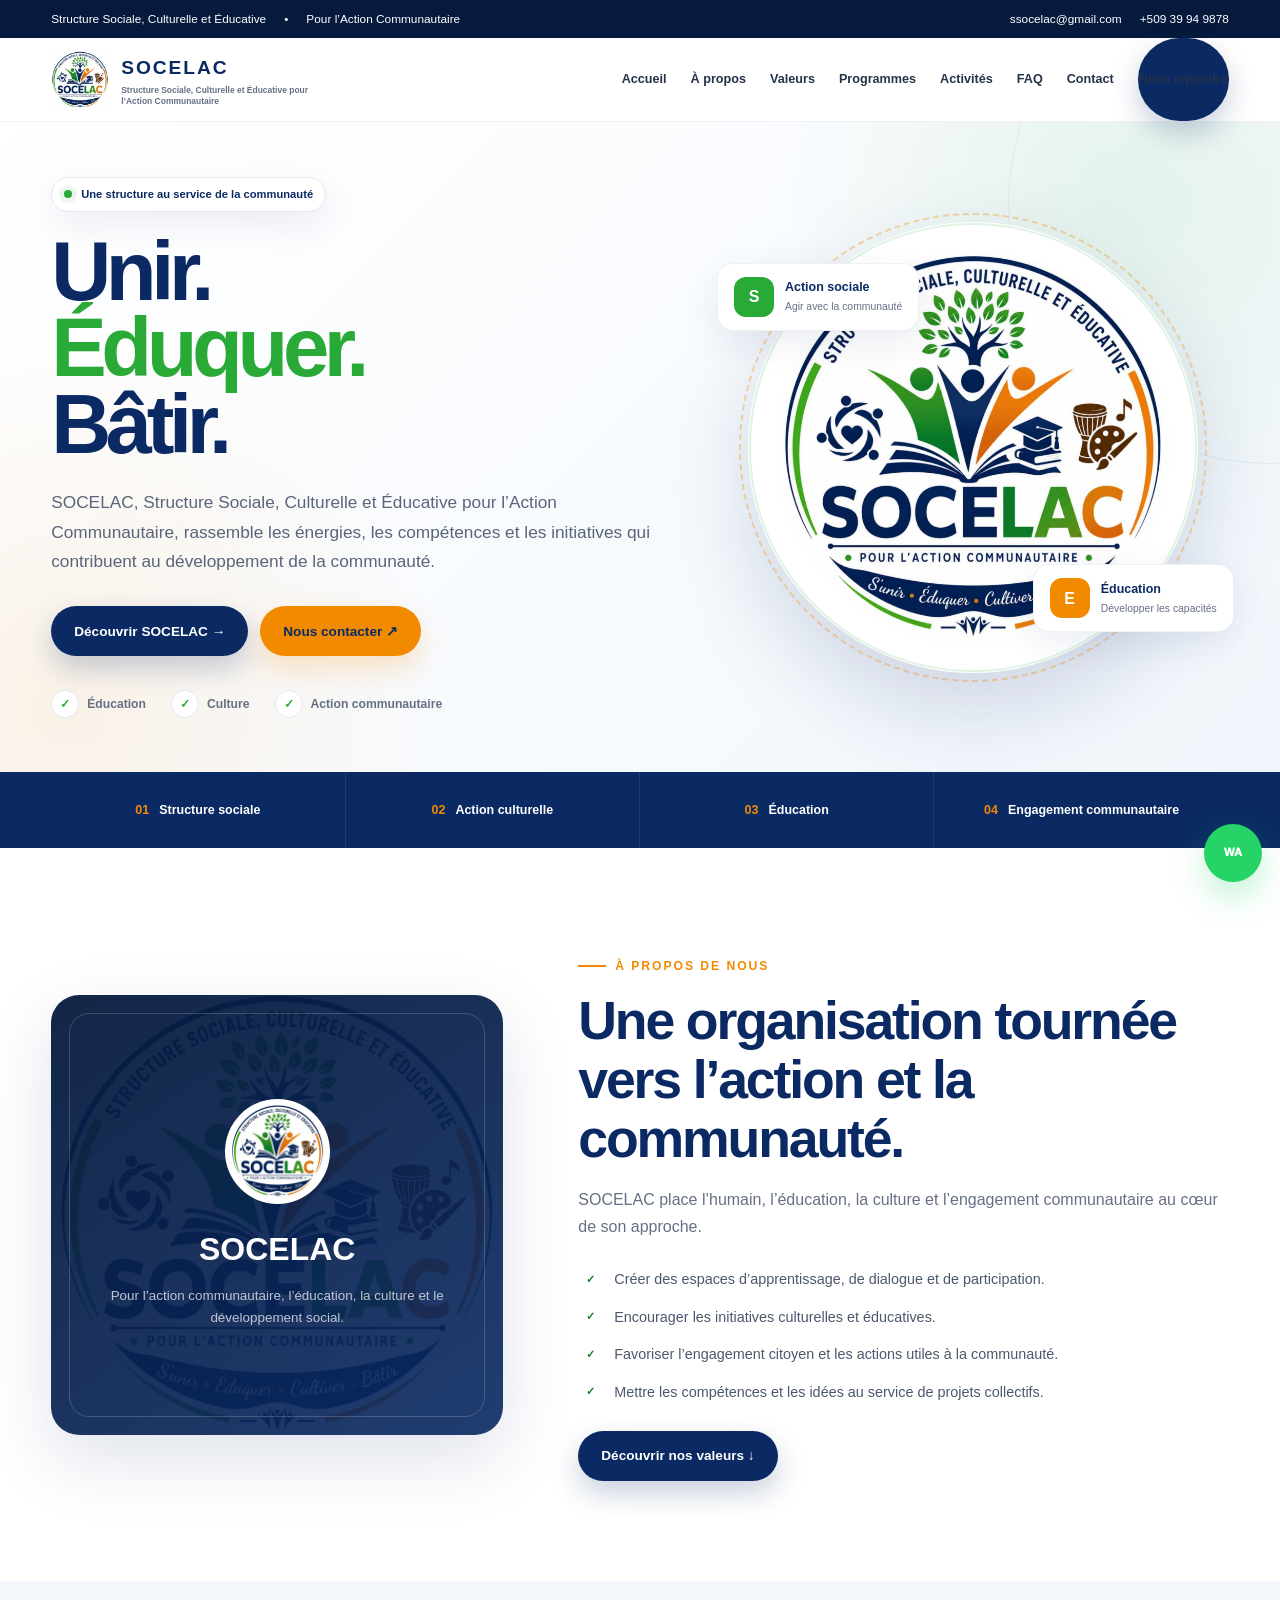
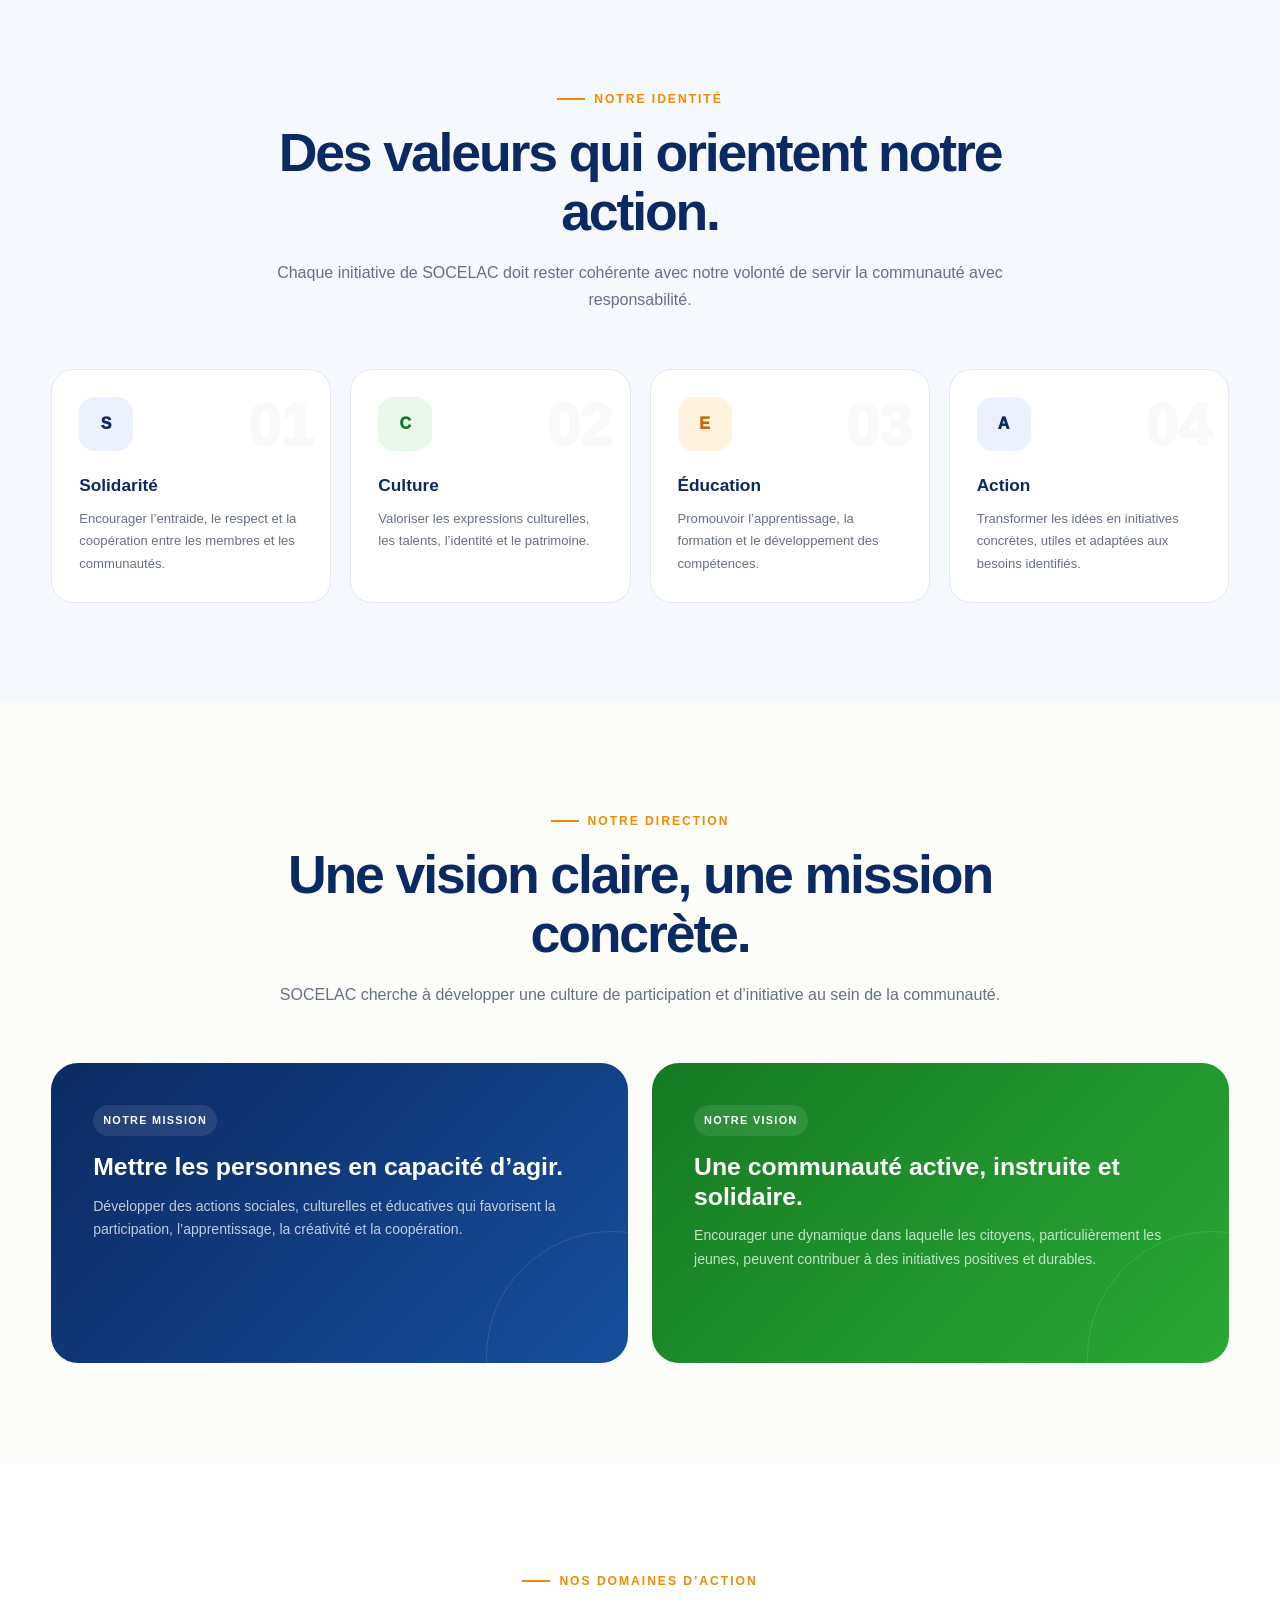
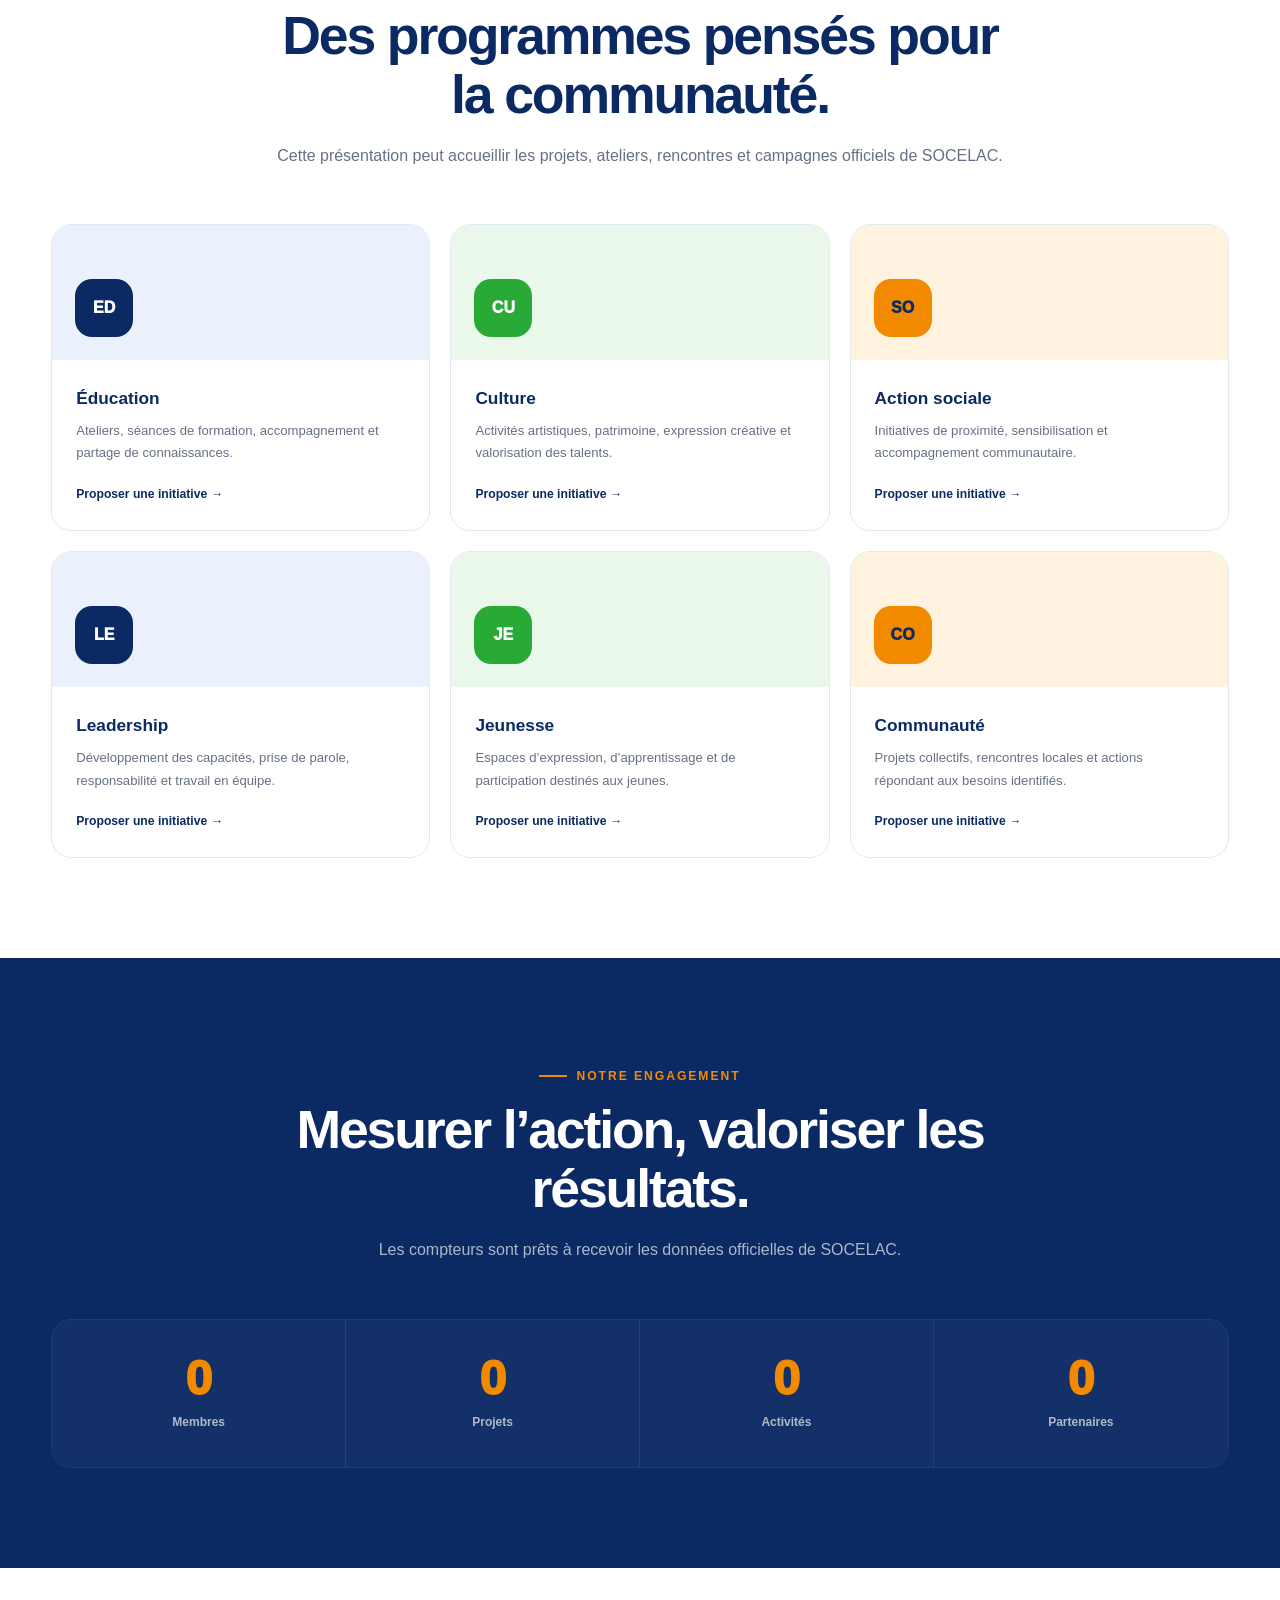
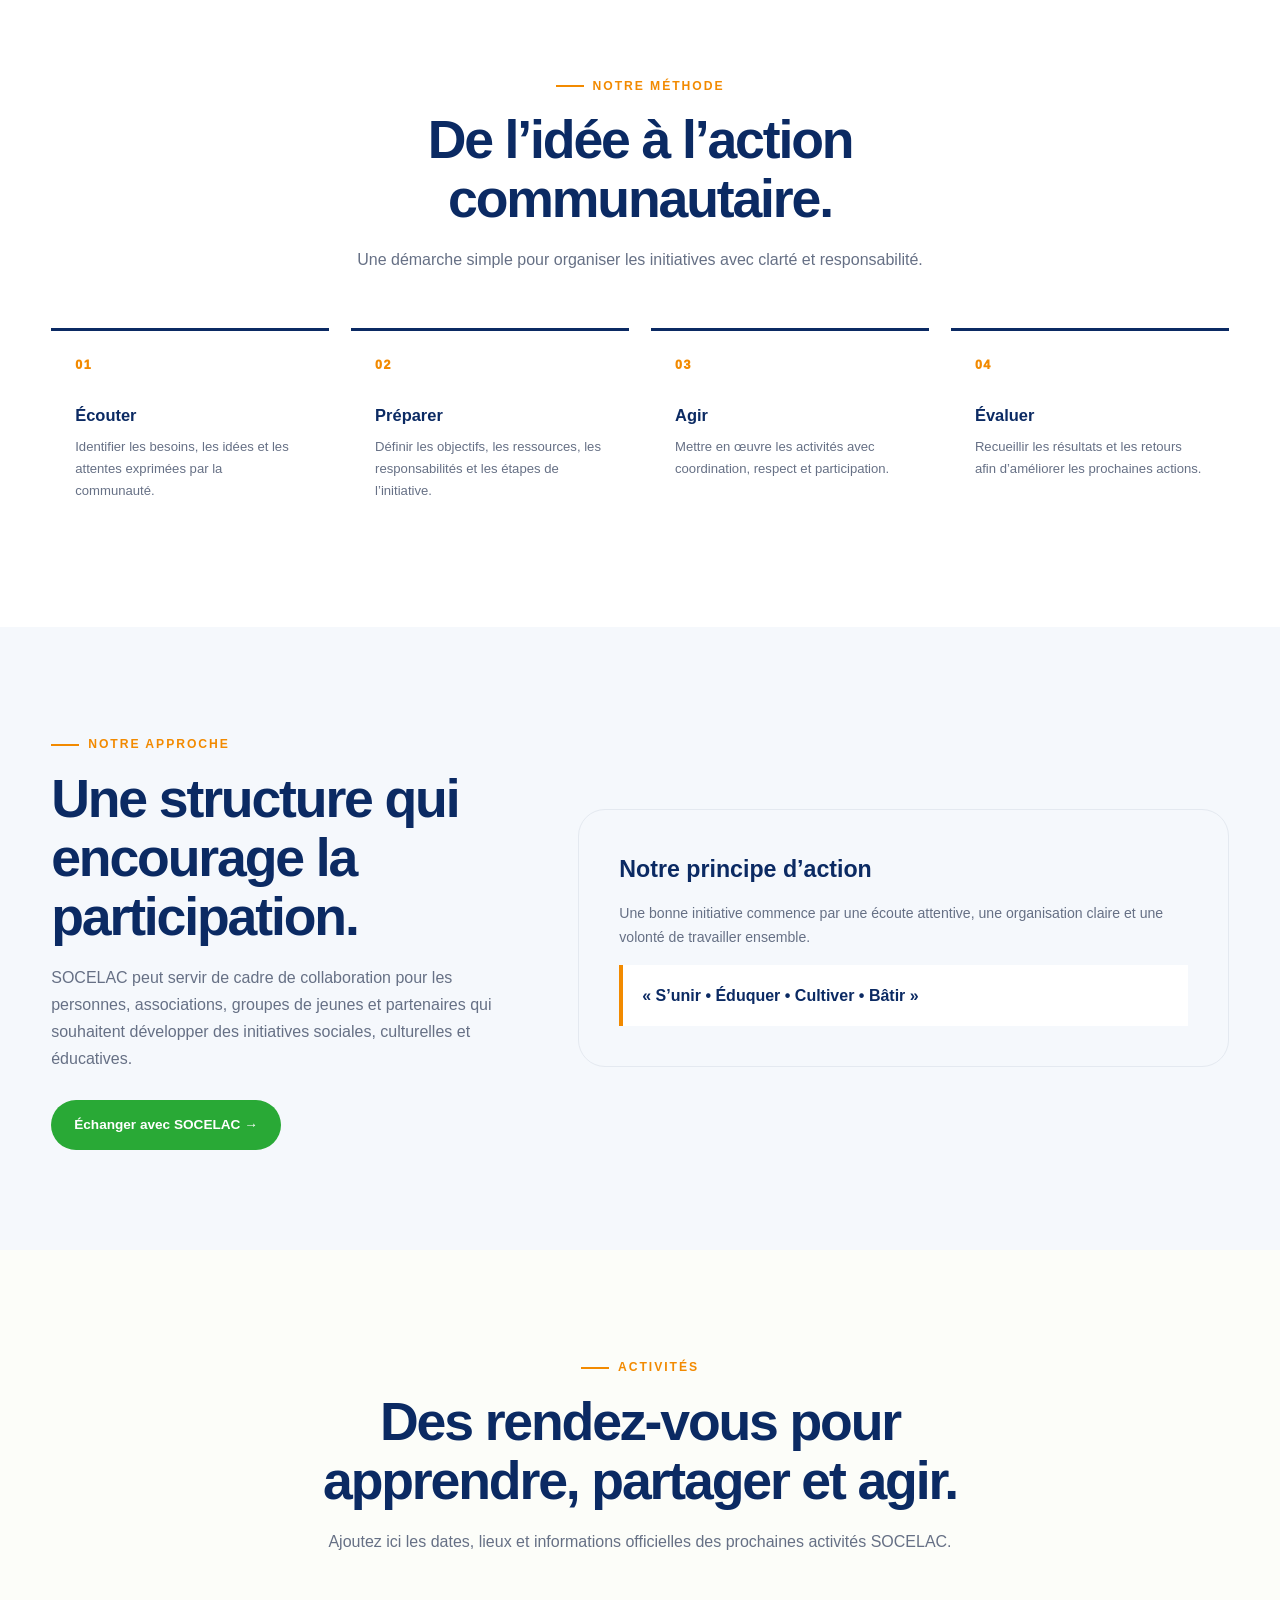
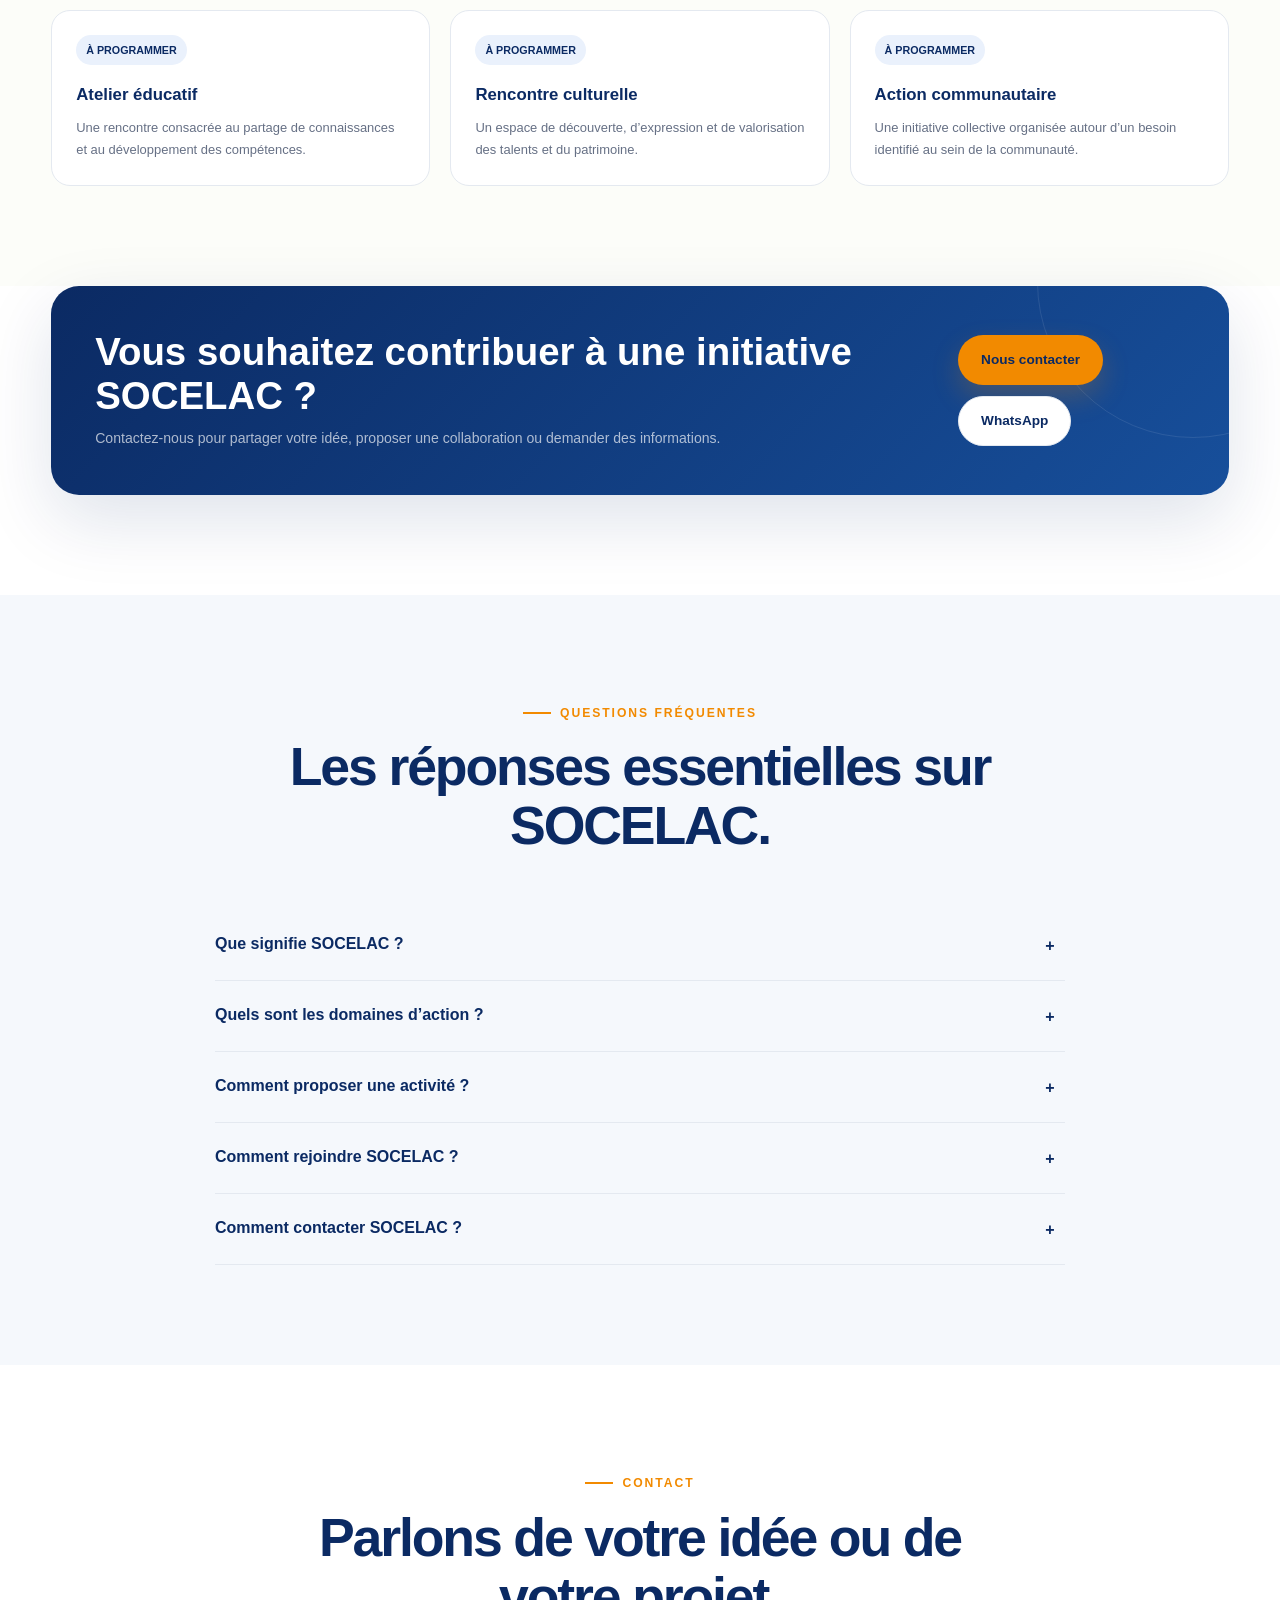
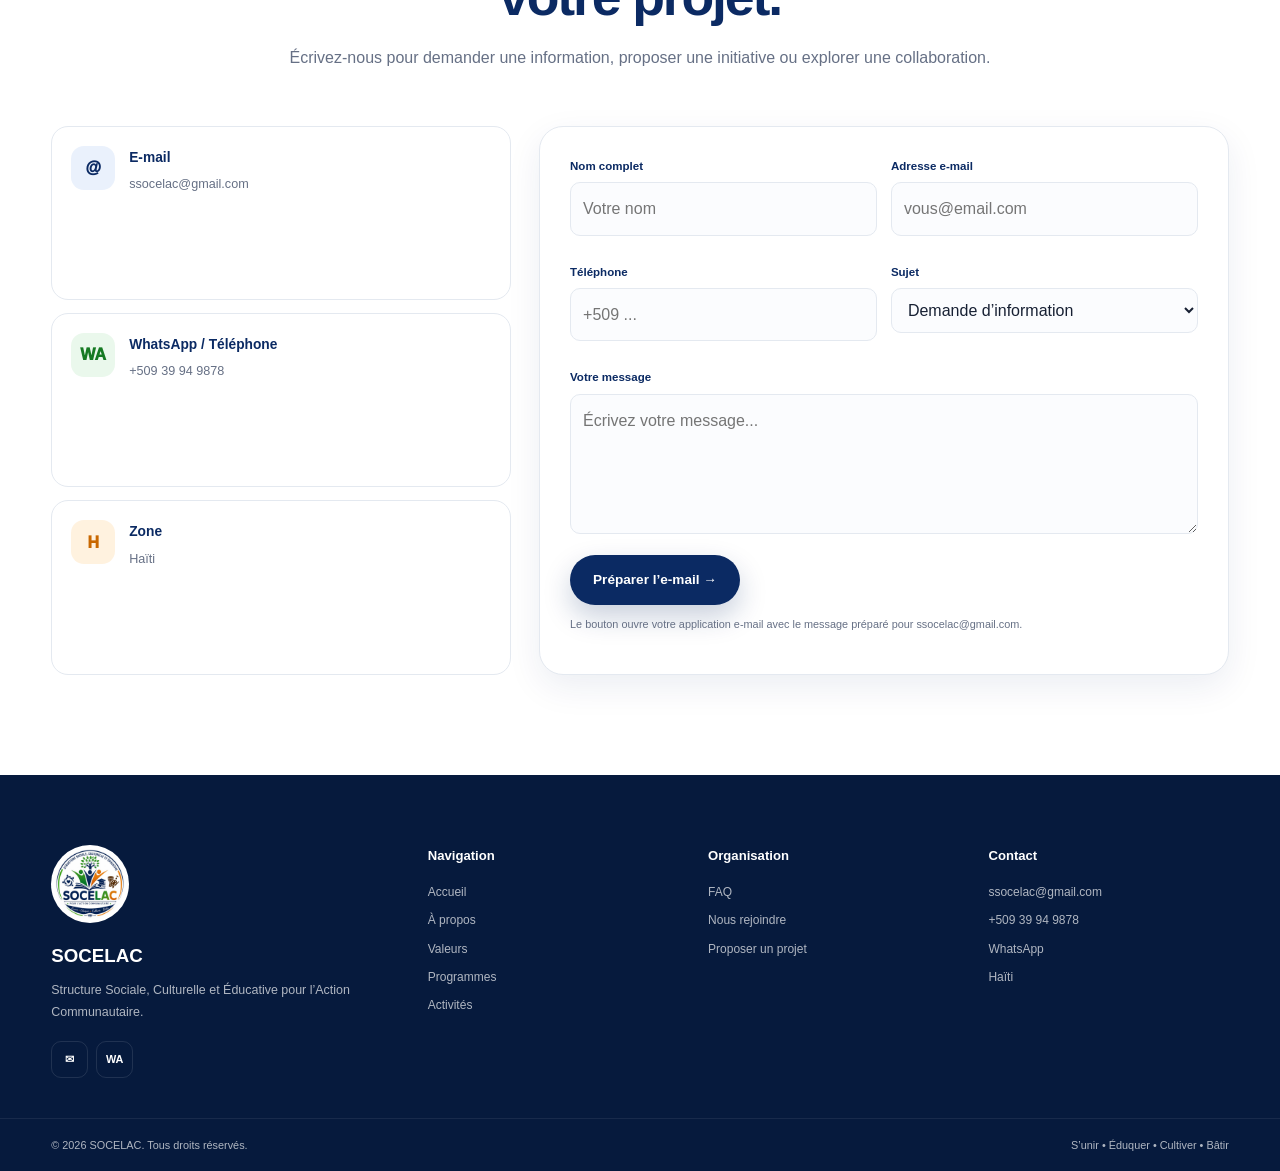
<file: index.html>
<!DOCTYPE html>
<html lang="fr">
<head>
<meta charset="UTF-8">
<meta name="viewport" content="width=device-width,initial-scale=1.0">
<meta name="description" content="SOCELAC, Structure Sociale, Culturelle et Éducative pour l’Action Communautaire.">
<meta name="theme-color" content="#0B2A63">
<title>SOCELAC | Action Communautaire</title>
<style>

:root{--navy:#0B2A63;--dark:#061A3D;--blue:#174F9B;--green:#29A936;--green2:#167A23;--orange:#F28A00;--orange2:#C96800;--white:#fff;--light:#F5F8FC;--cream:#FCFDF9;--text:#172033;--muted:#667085;--line:#E4E9F0;--shadow:0 25px 70px rgba(11,42,99,.13);--soft:0 12px 35px rgba(11,42,99,.08);--radius:22px}
*{box-sizing:border-box;margin:0;padding:0}
html{scroll-behavior:smooth}
body{font-family:Inter,Arial,sans-serif;color:var(--text);background:#fff;line-height:1.7;overflow-x:hidden}
body.lock{overflow:hidden}
a{text-decoration:none;color:inherit}
button,input,textarea,select{font:inherit}
button{cursor:pointer}
img{max-width:100%;display:block}
.container{width:min(1180px,92%);margin:auto}
.section{padding:100px 0}
.light{background:var(--light)}
.cream{background:var(--cream)}
.eyebrow{display:inline-flex;align-items:center;gap:9px;color:var(--orange);font-size:.76rem;font-weight:900;letter-spacing:.16em;text-transform:uppercase;margin-bottom:14px}
.eyebrow:before{content:"";width:28px;height:2px;background:var(--orange)}
.title{font-size:clamp(2rem,4.2vw,3.35rem);line-height:1.1;color:var(--navy);letter-spacing:-.04em;margin-bottom:18px}
.desc{color:var(--muted);font-size:1rem}
.center{text-align:center}
.header{max-width:760px;margin:0 auto 55px;text-align:center}
.btn{display:inline-flex;align-items:center;justify-content:center;gap:9px;min-height:50px;padding:0 22px;border-radius:999px;font-weight:900;font-size:.85rem;border:1px solid transparent;transition:.3s}
.btn:hover{transform:translateY(-3px)}
.primary{background:var(--navy);color:#fff;box-shadow:0 12px 28px rgba(11,42,99,.22)}
.gold{background:var(--orange);color:var(--navy);box-shadow:0 12px 28px rgba(242,138,0,.22)}
.green{background:var(--green);color:#fff}
.outline{background:#fff;color:var(--navy);border-color:var(--line)}
#loader{position:fixed;inset:0;z-index:9999;background:var(--dark);display:grid;place-items:center;transition:.5s}
#loader.hide{opacity:0;visibility:hidden}
.loader{text-align:center;color:#fff}
.loader img{width:88px;height:88px;object-fit:contain;background:#fff;border-radius:50%;padding:4px;margin:auto auto 18px}
.ring{width:34px;height:34px;border:3px solid #ffffff22;border-top-color:var(--orange);border-right-color:var(--green);border-radius:50%;animation:spin 1s linear infinite;margin:auto}
.loader p{font-size:.72rem;font-weight:900;letter-spacing:.18em;margin-top:12px}
@keyframes spin{to{transform:rotate(360deg)}}
.top{background:var(--dark);color:#fff;font-size:.74rem}
.topin{min-height:38px;display:flex;justify-content:space-between;align-items:center;gap:20px}
.topin div{display:flex;gap:18px;align-items:center}
.top a:hover{color:var(--orange)}
header.nav{position:sticky;top:0;z-index:1000;background:#fffffff5;backdrop-filter:blur(15px);border-bottom:1px solid #0b2a6310}
.navin{min-height:82px;display:flex;align-items:center;justify-content:space-between;gap:25px}
.brand{display:flex;align-items:center;gap:12px}
.brand img{width:58px;height:58px;object-fit:contain}
.brand strong{display:block;color:var(--navy);font-size:1.2rem;letter-spacing:.1em}
.brand small{display:block;color:var(--muted);font-size:.53rem;font-weight:800;max-width:190px;line-height:1.35}
.links{display:flex;align-items:center;gap:24px}
.links a{font-size:.79rem;font-weight:850;color:#25324a;padding:30px 0;position:relative}
.links a:after{content:"";position:absolute;left:0;bottom:20px;width:0;height:3px;border-radius:4px;background:linear-gradient(90deg,var(--green),var(--orange));transition:.3s}
.links a:hover:after,.links a.active:after{width:100%}
.menu{display:none;width:44px;height:44px;border:1px solid var(--line);background:#fff;border-radius:12px;color:var(--navy);font-size:1.2rem}
.hero{position:relative;overflow:hidden;background:radial-gradient(circle at 88% 12%,#29a93617,transparent 27%),radial-gradient(circle at 5% 90%,#f28a0017,transparent 28%),linear-gradient(135deg,#fff,#f1f6fc)}
.hero:before{content:"";position:absolute;width:520px;height:520px;right:-250px;top:-180px;border:1px solid #0b2a6310;border-radius:50%}
.hero-grid{display:grid;grid-template-columns:1.08fr .92fr;gap:65px;align-items:center;min-height:650px}
.kicker{display:inline-flex;align-items:center;gap:9px;background:#fff;border:1px solid var(--line);border-radius:999px;padding:7px 12px;font-size:.7rem;font-weight:900;color:var(--navy);box-shadow:var(--soft);margin-bottom:22px}
.kicker i{width:8px;height:8px;background:var(--green);border-radius:50%;box-shadow:0 0 0 5px #29a93618}
.hero h1{font-size:clamp(3rem,6.5vw,6.2rem);line-height:.92;letter-spacing:-.065em;color:var(--navy);margin-bottom:25px}
.hero h1 span{display:block;color:var(--green)}
.lead{max-width:660px;color:#59657a;font-size:1.08rem;margin-bottom:30px}
.actions{display:flex;flex-wrap:wrap;gap:12px;margin-bottom:34px}
.meta{display:flex;flex-wrap:wrap;gap:16px 25px}
.meta span{display:flex;gap:8px;align-items:center;color:var(--muted);font-size:.76rem;font-weight:800}
.meta b{width:28px;height:28px;display:grid;place-items:center;border-radius:50%;background:#fff;border:1px solid var(--line);color:var(--green)}
.visual{min-height:560px;display:grid;place-items:center;position:relative}
.logo-ring{width:min(470px,88%);aspect-ratio:1;border-radius:50%;background:#fff;padding:20px;box-shadow:0 35px 90px #0b2a632b;border:8px solid #ffffffdd;position:relative}
.logo-ring:before{content:"";position:absolute;inset:-17px;border:2px dashed #f28a0052;border-radius:50%;animation:spin 28s linear infinite}
.logo-ring:after{content:"";position:absolute;inset:-7px;border:2px solid #29a93625;border-radius:50%}
.logo-ring img{width:100%;height:100%;object-fit:contain;border-radius:50%}
.float{position:absolute;background:#fff;border:1px solid #0b2a6312;border-radius:16px;box-shadow:var(--soft);padding:13px 16px;display:flex;gap:11px;align-items:center;animation:float 5s ease-in-out infinite;z-index:3}
.float b{display:block;color:var(--navy);font-size:.78rem}
.float small{display:block;color:var(--muted);font-size:.65rem}
.float i{width:40px;height:40px;border-radius:12px;display:grid;place-items:center;color:#fff;font-style:normal;font-weight:900}
.f1{left:0;top:17%}.f1 i{background:var(--green)}
.f2{right:-5px;bottom:17%;animation-delay:1s}.f2 i{background:var(--orange)}
@keyframes float{50%{transform:translateY(-10px)}}
.strip{background:var(--navy);color:#fff}
.stripgrid{display:grid;grid-template-columns:repeat(4,1fr)}
.stripitem{min-height:76px;display:flex;align-items:center;justify-content:center;gap:10px;border-right:1px solid #ffffff16;font-size:.78rem;font-weight:850;text-align:center;padding:10px}
.stripitem:last-child{border:0}
.stripitem span{color:var(--orange)}
.twocol{display:grid;grid-template-columns:.82fr 1.18fr;gap:75px;align-items:center}
.badge{min-height:440px;border-radius:28px;background:linear-gradient(145deg,#061a3df2,#0b2a63e8),url("logo-socelac.jpg") center/cover;position:relative;overflow:hidden;box-shadow:var(--shadow);display:grid;place-items:center}
.badge:after{content:"";position:absolute;inset:18px;border:1px solid #ffffff2e;border-radius:20px}
.badgeinner{position:relative;z-index:2;text-align:center;color:#fff;padding:35px}
.badgeinner img{width:105px;height:105px;object-fit:contain;background:#fff;border-radius:50%;padding:5px;margin:0 auto 18px}
.badgeinner h3{font-size:2rem}
.badgeinner p{color:#ffffffb8;max-width:340px;font-size:.84rem;margin-top:8px}
.checks{display:grid;gap:13px;margin:27px 0}
.checks li{display:flex;gap:12px;color:#4b586d;font-size:.9rem}
.checks i{flex:0 0 24px;width:24px;height:24px;border-radius:50%;display:grid;place-items:center;background:var(--green-soft);color:var(--green2);font-style:normal;font-weight:900;font-size:.7rem}
.cards4{display:grid;grid-template-columns:repeat(4,1fr);gap:19px}
.card{background:#fff;border:1px solid var(--line);border-radius:var(--radius);padding:27px;transition:.3s;position:relative;overflow:hidden}
.card:hover{transform:translateY(-7px);box-shadow:var(--shadow)}
.card .num{position:absolute;right:17px;top:6px;font-size:3.7rem;font-weight:950;color:#0b2a6307}
.icon{width:54px;height:54px;border-radius:16px;display:grid;place-items:center;background:#eaf1fc;color:var(--navy);font-weight:950;margin-bottom:20px}
.card:nth-child(2) .icon{background:#eaf8ec;color:var(--green2)}
.card:nth-child(3) .icon{background:#fff2df;color:var(--orange2)}
.card:nth-child(4) .icon{background:#eaf1fc;color:var(--navy)}
.card h3{font-size:1.08rem;color:var(--navy);margin-bottom:8px}
.card p{font-size:.82rem;color:var(--muted)}
.mission{display:grid;grid-template-columns:1fr 1fr;gap:24px}
.missionbox{padding:42px;min-height:300px;border-radius:27px;color:#fff;position:relative;overflow:hidden}
.missionbox:after{content:"";position:absolute;width:250px;height:250px;right:-110px;bottom:-120px;border:1px solid #ffffff1c;border-radius:50%}
.missionbox:first-child{background:linear-gradient(135deg,var(--navy),var(--blue))}
.missionbox:last-child{background:linear-gradient(135deg,var(--green2),var(--green))}
.label{display:inline-block;padding:6px 10px;background:#ffffff18;border-radius:999px;font-size:.68rem;font-weight:900;letter-spacing:.12em;text-transform:uppercase;margin-bottom:16px}
.missionbox h3{font-size:1.55rem;line-height:1.2;margin-bottom:13px}
.missionbox p{color:#ffffffbd;font-size:.88rem;max-width:520px}
.programs{display:grid;grid-template-columns:repeat(3,1fr);gap:20px}
.program{border:1px solid var(--line);border-radius:20px;overflow:hidden;background:#fff;transition:.3s}
.program:hover{transform:translateY(-7px);box-shadow:var(--shadow)}
.ptop{height:135px;padding:23px;display:flex;align-items:flex-end;background:#eaf1fc}
.program:nth-child(2) .ptop,.program:nth-child(5) .ptop{background:#eaf8ec}
.program:nth-child(3) .ptop,.program:nth-child(6) .ptop{background:#fff2df}
.picon{width:58px;height:58px;border-radius:17px;background:var(--navy);color:#fff;display:grid;place-items:center;font-weight:950}
.program:nth-child(2) .picon,.program:nth-child(5) .picon{background:var(--green)}
.program:nth-child(3) .picon,.program:nth-child(6) .picon{background:var(--orange);color:var(--navy)}
.pbody{padding:24px}
.pbody h3{color:var(--navy);font-size:1.08rem;margin-bottom:7px}
.pbody p{font-size:.82rem;color:var(--muted);margin-bottom:14px}
.pbody a{font-size:.76rem;color:var(--navy);font-weight:900}
.impact{background:var(--navy);color:#fff;position:relative;overflow:hidden}
.impact .title{color:#fff}
.impact .desc{color:#ffffffa8}
.impactgrid{display:grid;grid-template-columns:repeat(4,1fr);border:1px solid #ffffff15;border-radius:20px;overflow:hidden}
.istat{text-align:center;padding:35px 20px;background:#ffffff08;border-right:1px solid #ffffff15}
.istat:last-child{border:0}
.impactnum{font-size:3rem;line-height:1;color:var(--orange);font-weight:950}
.impactlabel{font-size:.75rem;color:#ffffffa8;font-weight:800;margin-top:9px}
.steps{display:grid;grid-template-columns:repeat(4,1fr);gap:22px}
.step{border-top:3px solid var(--navy);padding:24px}
.step:before{counter-increment:steps;content:"0" counter(steps);display:block;color:var(--orange);font-weight:950;font-size:.78rem;letter-spacing:.12em;margin-bottom:24px}
.steps{counter-reset:steps}
.step h3{color:var(--navy);font-size:1.03rem;margin-bottom:7px}
.step p{color:var(--muted);font-size:.82rem}
.cta{padding:0 0 100px}
.ctabox{background:linear-gradient(135deg,var(--navy),var(--blue));color:#fff;border-radius:28px;padding:44px;display:flex;align-items:center;justify-content:space-between;gap:30px;box-shadow:var(--shadow);overflow:hidden;position:relative}
.ctabox:after{content:"";position:absolute;width:310px;height:310px;right:-120px;top:-160px;border:1px solid #ffffff18;border-radius:50%}
.ctabox h2{font-size:clamp(1.7rem,3vw,2.55rem);line-height:1.15;margin-bottom:9px}
.ctabox p{color:#ffffffaa;max-width:650px;font-size:.88rem}
.ctaactions{display:flex;gap:11px;flex-wrap:wrap;position:relative;z-index:2}
.aboutpanel{padding:40px;border:1px solid var(--line);border-radius:27px;background:var(--light)}
.aboutpanel h3{color:var(--navy);font-size:1.45rem;margin-bottom:12px}
.aboutpanel p{color:var(--muted);font-size:.88rem;margin-bottom:15px}
.quote{border-left:4px solid var(--orange);background:#fff;padding:17px 19px;color:var(--navy);font-weight:850}
.events{display:grid;grid-template-columns:repeat(3,1fr);gap:20px}
.event{border:1px solid var(--line);border-radius:19px;background:#fff;padding:24px;transition:.3s}
.event:hover{transform:translateY(-5px);box-shadow:var(--soft)}
.date{display:inline-block;background:#eaf1fc;color:var(--navy);padding:6px 10px;border-radius:999px;font-size:.67rem;font-weight:900;margin-bottom:16px}
.event h3{color:var(--navy);font-size:1.05rem;margin-bottom:7px}
.event p{color:var(--muted);font-size:.81rem}
.faq{max-width:850px;margin:auto}
.faqitem{border-bottom:1px solid var(--line)}
.faqq{width:100%;border:0;background:transparent;padding:20px 0;display:flex;justify-content:space-between;gap:20px;text-align:left;color:var(--navy);font-weight:900}
.plus{width:30px;height:30px;border-radius:50%;background:var(--light);display:grid;place-items:center;flex:0 0 30px;transition:.3s}
.faqitem.open .plus{transform:rotate(45deg);background:#fff2df}
.faqa{max-height:0;overflow:hidden;transition:max-height .4s}
.faqa p{color:var(--muted);font-size:.84rem;padding:0 45px 20px 0}
.contact{display:grid;grid-template-columns:.8fr 1.2fr;gap:28px}
.contactinfo{display:grid;gap:13px}
.contactcard{display:flex;gap:14px;padding:19px;border:1px solid var(--line);border-radius:17px;background:#fff}
.cicon{width:44px;height:44px;border-radius:13px;background:#eaf1fc;color:var(--navy);display:grid;place-items:center;font-weight:950;flex:0 0 44px}
.contactcard:nth-child(2) .cicon{background:#eaf8ec;color:var(--green2)}
.contactcard:nth-child(3) .cicon{background:#fff2df;color:var(--orange2)}
.contactcard strong{display:block;color:var(--navy);font-size:.86rem}
.contactcard a,.contactcard span{font-size:.79rem;color:var(--muted)}
.form{background:#fff;border:1px solid var(--line);border-radius:24px;padding:30px;box-shadow:var(--soft)}
.formgrid{display:grid;grid-template-columns:1fr 1fr;gap:14px}
.field{margin-bottom:13px}
.field.full{grid-column:1/-1}
.field label{display:block;color:var(--navy);font-size:.72rem;font-weight:900;margin-bottom:6px}
.field input,.field textarea,.field select{width:100%;padding:12px;border:1px solid var(--line);background:#fbfcfe;border-radius:10px;outline:0;color:var(--text)}
.field textarea{min-height:140px;resize:vertical}
.field input:focus,.field textarea:focus,.field select:focus{border-color:var(--navy);box-shadow:0 0 0 4px #0b2a6310}
.note{color:var(--muted);font-size:.68rem;margin-top:10px}
#status{color:var(--green2)}
footer{background:var(--dark);color:#ffffffae}
.footer{padding:70px 0 40px}
.footergrid{display:grid;grid-template-columns:1.4fr 1fr 1fr 1fr;gap:40px}
.fbrand{max-width:350px}
.fbrand img{width:78px;height:78px;object-fit:contain;background:#fff;border-radius:50%;padding:4px;margin-bottom:17px}
.fbrand h3{color:#fff;margin-bottom:9px}
.fbrand p{font-size:.78rem}
.fcol h4{color:#fff;font-size:.82rem;margin-bottom:15px}
.flinks{display:grid;gap:8px}
.flinks a{font-size:.75rem}
.flinks a:hover{color:var(--orange)}
.socials{display:flex;gap:8px;margin-top:18px}
.social{width:37px;height:37px;border:1px solid #ffffff1b;border-radius:10px;display:grid;place-items:center;color:#fff;font-size:.68rem;font-weight:900}
.social:hover{background:#ffffff0d}
.bottom{border-top:1px solid #ffffff12;padding:17px 0;font-size:.68rem}
.bottomin{display:flex;justify-content:space-between;gap:20px}
.whatsapp{position:fixed;right:18px;bottom:18px;z-index:900;width:58px;height:58px;border-radius:50%;display:grid;place-items:center;background:#25D366;color:#fff;font-size:.7rem;font-weight:950;box-shadow:0 15px 32px #25d36645}
.topbtn{position:fixed;right:18px;bottom:88px;width:42px;height:42px;border:1px solid var(--line);background:#fff;color:var(--navy);border-radius:12px;box-shadow:var(--soft);opacity:0;visibility:hidden;transition:.3s}
.topbtn.show{opacity:1;visibility:visible}
.reveal{opacity:0;transform:translateY(25px);transition:.75s ease}
.reveal.show{opacity:1;transform:none}
@media(max-width:1000px){
.links{gap:14px}.links a{font-size:.72rem}.cards4{grid-template-columns:repeat(2,1fr)}.programs{grid-template-columns:repeat(2,1fr)}.steps{grid-template-columns:repeat(2,1fr)}.footergrid{grid-template-columns:repeat(2,1fr)}
}
@media(max-width:800px){
.top{display:none}.navin{min-height:72px}.menu{display:grid;place-items:center}.links{position:fixed;inset:72px 0 0;background:#fff;display:flex;flex-direction:column;align-items:stretch;gap:0;padding:22px;transform:translateX(100%);transition:.3s;overflow:auto}.links.open{transform:none}.links a{padding:16px 4px;border-bottom:1px solid var(--line)}.links a:after{bottom:0}.links .navjoin{margin-top:15px}.hero-grid{grid-template-columns:1fr;padding:70px 0}.hero-content{text-align:center}.lead{margin-inline:auto}.actions,.meta{justify-content:center}.visual{min-height:410px}.logo-ring{width:min(360px,78%)}.twocol,.mission,.contact{grid-template-columns:1fr}.impactgrid{grid-template-columns:repeat(2,1fr)}.istat{border-bottom:1px solid #ffffff15}.stripgrid{grid-template-columns:repeat(2,1fr)}.stripitem:nth-child(2){border-right:0}.stripitem:nth-child(3),.stripitem:nth-child(4){border-top:1px solid #ffffff15}.events{grid-template-columns:1fr}
}
@media(max-width:600px){
.section{padding:75px 0}.brand small{display:none}.brand img{width:50px;height:50px}.hero h1{font-size:clamp(2.8rem,15vw,4.5rem)}.hero-actions{flex-direction:column}.hero-actions .btn{width:100%}.visual{min-height:340px}.logo-ring{width:78%}.float{transform:scale(.84)}.f1{left:-8px}.f2{right:-8px}.cards4,.programs,.steps{grid-template-columns:1fr}.missionbox{padding:30px;min-height:270px}.ctabox{padding:32px;display:block}.ctaactions{margin-top:22px}.formgrid{grid-template-columns:1fr}.field.full{grid-column:auto}.footergrid{grid-template-columns:1fr}.bottomin{display:block}.bottomin span{display:block;margin-bottom:5px}.contact .form{padding:22px}.aboutpanel{padding:28px}
}
/* SOCELAC PREMIUM DESIGN MODULE 001: reserved for future official content, statistics, gallery, projects or partnerships. */
/* SOCELAC PREMIUM DESIGN MODULE 002: reserved for future official content, statistics, gallery, projects or partnerships. */
/* SOCELAC PREMIUM DESIGN MODULE 003: reserved for future official content, statistics, gallery, projects or partnerships. */
/* SOCELAC PREMIUM DESIGN MODULE 004: reserved for future official content, statistics, gallery, projects or partnerships. */
/* SOCELAC PREMIUM DESIGN MODULE 005: reserved for future official content, statistics, gallery, projects or partnerships. */
/* SOCELAC PREMIUM DESIGN MODULE 006: reserved for future official content, statistics, gallery, projects or partnerships. */
/* SOCELAC PREMIUM DESIGN MODULE 007: reserved for future official content, statistics, gallery, projects or partnerships. */
/* SOCELAC PREMIUM DESIGN MODULE 008: reserved for future official content, statistics, gallery, projects or partnerships. */
/* SOCELAC PREMIUM DESIGN MODULE 009: reserved for future official content, statistics, gallery, projects or partnerships. */
/* SOCELAC PREMIUM DESIGN MODULE 010: reserved for future official content, statistics, gallery, projects or partnerships. */
/* SOCELAC PREMIUM DESIGN MODULE 011: reserved for future official content, statistics, gallery, projects or partnerships. */
/* SOCELAC PREMIUM DESIGN MODULE 012: reserved for future official content, statistics, gallery, projects or partnerships. */
/* SOCELAC PREMIUM DESIGN MODULE 013: reserved for future official content, statistics, gallery, projects or partnerships. */
/* SOCELAC PREMIUM DESIGN MODULE 014: reserved for future official content, statistics, gallery, projects or partnerships. */
/* SOCELAC PREMIUM DESIGN MODULE 015: reserved for future official content, statistics, gallery, projects or partnerships. */
/* SOCELAC PREMIUM DESIGN MODULE 016: reserved for future official content, statistics, gallery, projects or partnerships. */
/* SOCELAC PREMIUM DESIGN MODULE 017: reserved for future official content, statistics, gallery, projects or partnerships. */
/* SOCELAC PREMIUM DESIGN MODULE 018: reserved for future official content, statistics, gallery, projects or partnerships. */
/* SOCELAC PREMIUM DESIGN MODULE 019: reserved for future official content, statistics, gallery, projects or partnerships. */
/* SOCELAC PREMIUM DESIGN MODULE 020: reserved for future official content, statistics, gallery, projects or partnerships. */
/* SOCELAC PREMIUM DESIGN MODULE 021: reserved for future official content, statistics, gallery, projects or partnerships. */
/* SOCELAC PREMIUM DESIGN MODULE 022: reserved for future official content, statistics, gallery, projects or partnerships. */
/* SOCELAC PREMIUM DESIGN MODULE 023: reserved for future official content, statistics, gallery, projects or partnerships. */
/* SOCELAC PREMIUM DESIGN MODULE 024: reserved for future official content, statistics, gallery, projects or partnerships. */
/* SOCELAC PREMIUM DESIGN MODULE 025: reserved for future official content, statistics, gallery, projects or partnerships. */
/* SOCELAC PREMIUM DESIGN MODULE 026: reserved for future official content, statistics, gallery, projects or partnerships. */
/* SOCELAC PREMIUM DESIGN MODULE 027: reserved for future official content, statistics, gallery, projects or partnerships. */
/* SOCELAC PREMIUM DESIGN MODULE 028: reserved for future official content, statistics, gallery, projects or partnerships. */
/* SOCELAC PREMIUM DESIGN MODULE 029: reserved for future official content, statistics, gallery, projects or partnerships. */
/* SOCELAC PREMIUM DESIGN MODULE 030: reserved for future official content, statistics, gallery, projects or partnerships. */
/* SOCELAC PREMIUM DESIGN MODULE 031: reserved for future official content, statistics, gallery, projects or partnerships. */
/* SOCELAC PREMIUM DESIGN MODULE 032: reserved for future official content, statistics, gallery, projects or partnerships. */
/* SOCELAC PREMIUM DESIGN MODULE 033: reserved for future official content, statistics, gallery, projects or partnerships. */
/* SOCELAC PREMIUM DESIGN MODULE 034: reserved for future official content, statistics, gallery, projects or partnerships. */
/* SOCELAC PREMIUM DESIGN MODULE 035: reserved for future official content, statistics, gallery, projects or partnerships. */
/* SOCELAC PREMIUM DESIGN MODULE 036: reserved for future official content, statistics, gallery, projects or partnerships. */
/* SOCELAC PREMIUM DESIGN MODULE 037: reserved for future official content, statistics, gallery, projects or partnerships. */
/* SOCELAC PREMIUM DESIGN MODULE 038: reserved for future official content, statistics, gallery, projects or partnerships. */
/* SOCELAC PREMIUM DESIGN MODULE 039: reserved for future official content, statistics, gallery, projects or partnerships. */
/* SOCELAC PREMIUM DESIGN MODULE 040: reserved for future official content, statistics, gallery, projects or partnerships. */
/* SOCELAC PREMIUM DESIGN MODULE 041: reserved for future official content, statistics, gallery, projects or partnerships. */
/* SOCELAC PREMIUM DESIGN MODULE 042: reserved for future official content, statistics, gallery, projects or partnerships. */
/* SOCELAC PREMIUM DESIGN MODULE 043: reserved for future official content, statistics, gallery, projects or partnerships. */
/* SOCELAC PREMIUM DESIGN MODULE 044: reserved for future official content, statistics, gallery, projects or partnerships. */
/* SOCELAC PREMIUM DESIGN MODULE 045: reserved for future official content, statistics, gallery, projects or partnerships. */
/* SOCELAC PREMIUM DESIGN MODULE 046: reserved for future official content, statistics, gallery, projects or partnerships. */
/* SOCELAC PREMIUM DESIGN MODULE 047: reserved for future official content, statistics, gallery, projects or partnerships. */
/* SOCELAC PREMIUM DESIGN MODULE 048: reserved for future official content, statistics, gallery, projects or partnerships. */
/* SOCELAC PREMIUM DESIGN MODULE 049: reserved for future official content, statistics, gallery, projects or partnerships. */
/* SOCELAC PREMIUM DESIGN MODULE 050: reserved for future official content, statistics, gallery, projects or partnerships. */
/* SOCELAC PREMIUM DESIGN MODULE 051: reserved for future official content, statistics, gallery, projects or partnerships. */
/* SOCELAC PREMIUM DESIGN MODULE 052: reserved for future official content, statistics, gallery, projects or partnerships. */
/* SOCELAC PREMIUM DESIGN MODULE 053: reserved for future official content, statistics, gallery, projects or partnerships. */
/* SOCELAC PREMIUM DESIGN MODULE 054: reserved for future official content, statistics, gallery, projects or partnerships. */
/* SOCELAC PREMIUM DESIGN MODULE 055: reserved for future official content, statistics, gallery, projects or partnerships. */
/* SOCELAC PREMIUM DESIGN MODULE 056: reserved for future official content, statistics, gallery, projects or partnerships. */
/* SOCELAC PREMIUM DESIGN MODULE 057: reserved for future official content, statistics, gallery, projects or partnerships. */
/* SOCELAC PREMIUM DESIGN MODULE 058: reserved for future official content, statistics, gallery, projects or partnerships. */
/* SOCELAC PREMIUM DESIGN MODULE 059: reserved for future official content, statistics, gallery, projects or partnerships. */
/* SOCELAC PREMIUM DESIGN MODULE 060: reserved for future official content, statistics, gallery, projects or partnerships. */
/* SOCELAC PREMIUM DESIGN MODULE 061: reserved for future official content, statistics, gallery, projects or partnerships. */
/* SOCELAC PREMIUM DESIGN MODULE 062: reserved for future official content, statistics, gallery, projects or partnerships. */
/* SOCELAC PREMIUM DESIGN MODULE 063: reserved for future official content, statistics, gallery, projects or partnerships. */
/* SOCELAC PREMIUM DESIGN MODULE 064: reserved for future official content, statistics, gallery, projects or partnerships. */
/* SOCELAC PREMIUM DESIGN MODULE 065: reserved for future official content, statistics, gallery, projects or partnerships. */
/* SOCELAC PREMIUM DESIGN MODULE 066: reserved for future official content, statistics, gallery, projects or partnerships. */
/* SOCELAC PREMIUM DESIGN MODULE 067: reserved for future official content, statistics, gallery, projects or partnerships. */
/* SOCELAC PREMIUM DESIGN MODULE 068: reserved for future official content, statistics, gallery, projects or partnerships. */
/* SOCELAC PREMIUM DESIGN MODULE 069: reserved for future official content, statistics, gallery, projects or partnerships. */
/* SOCELAC PREMIUM DESIGN MODULE 070: reserved for future official content, statistics, gallery, projects or partnerships. */
/* SOCELAC PREMIUM DESIGN MODULE 071: reserved for future official content, statistics, gallery, projects or partnerships. */
/* SOCELAC PREMIUM DESIGN MODULE 072: reserved for future official content, statistics, gallery, projects or partnerships. */
/* SOCELAC PREMIUM DESIGN MODULE 073: reserved for future official content, statistics, gallery, projects or partnerships. */
/* SOCELAC PREMIUM DESIGN MODULE 074: reserved for future official content, statistics, gallery, projects or partnerships. */
/* SOCELAC PREMIUM DESIGN MODULE 075: reserved for future official content, statistics, gallery, projects or partnerships. */
/* SOCELAC PREMIUM DESIGN MODULE 076: reserved for future official content, statistics, gallery, projects or partnerships. */
/* SOCELAC PREMIUM DESIGN MODULE 077: reserved for future official content, statistics, gallery, projects or partnerships. */
/* SOCELAC PREMIUM DESIGN MODULE 078: reserved for future official content, statistics, gallery, projects or partnerships. */
/* SOCELAC PREMIUM DESIGN MODULE 079: reserved for future official content, statistics, gallery, projects or partnerships. */
/* SOCELAC PREMIUM DESIGN MODULE 080: reserved for future official content, statistics, gallery, projects or partnerships. */
/* SOCELAC PREMIUM DESIGN MODULE 081: reserved for future official content, statistics, gallery, projects or partnerships. */
/* SOCELAC PREMIUM DESIGN MODULE 082: reserved for future official content, statistics, gallery, projects or partnerships. */
/* SOCELAC PREMIUM DESIGN MODULE 083: reserved for future official content, statistics, gallery, projects or partnerships. */
/* SOCELAC PREMIUM DESIGN MODULE 084: reserved for future official content, statistics, gallery, projects or partnerships. */
/* SOCELAC PREMIUM DESIGN MODULE 085: reserved for future official content, statistics, gallery, projects or partnerships. */
/* SOCELAC PREMIUM DESIGN MODULE 086: reserved for future official content, statistics, gallery, projects or partnerships. */
/* SOCELAC PREMIUM DESIGN MODULE 087: reserved for future official content, statistics, gallery, projects or partnerships. */
/* SOCELAC PREMIUM DESIGN MODULE 088: reserved for future official content, statistics, gallery, projects or partnerships. */
/* SOCELAC PREMIUM DESIGN MODULE 089: reserved for future official content, statistics, gallery, projects or partnerships. */
/* SOCELAC PREMIUM DESIGN MODULE 090: reserved for future official content, statistics, gallery, projects or partnerships. */
/* SOCELAC PREMIUM DESIGN MODULE 091: reserved for future official content, statistics, gallery, projects or partnerships. */
/* SOCELAC PREMIUM DESIGN MODULE 092: reserved for future official content, statistics, gallery, projects or partnerships. */
/* SOCELAC PREMIUM DESIGN MODULE 093: reserved for future official content, statistics, gallery, projects or partnerships. */
/* SOCELAC PREMIUM DESIGN MODULE 094: reserved for future official content, statistics, gallery, projects or partnerships. */
/* SOCELAC PREMIUM DESIGN MODULE 095: reserved for future official content, statistics, gallery, projects or partnerships. */
/* SOCELAC PREMIUM DESIGN MODULE 096: reserved for future official content, statistics, gallery, projects or partnerships. */
/* SOCELAC PREMIUM DESIGN MODULE 097: reserved for future official content, statistics, gallery, projects or partnerships. */
/* SOCELAC PREMIUM DESIGN MODULE 098: reserved for future official content, statistics, gallery, projects or partnerships. */
/* SOCELAC PREMIUM DESIGN MODULE 099: reserved for future official content, statistics, gallery, projects or partnerships. */
/* SOCELAC PREMIUM DESIGN MODULE 100: reserved for future official content, statistics, gallery, projects or partnerships. */
/* SOCELAC PREMIUM DESIGN MODULE 101: reserved for future official content, statistics, gallery, projects or partnerships. */
/* SOCELAC PREMIUM DESIGN MODULE 102: reserved for future official content, statistics, gallery, projects or partnerships. */
/* SOCELAC PREMIUM DESIGN MODULE 103: reserved for future official content, statistics, gallery, projects or partnerships. */
/* SOCELAC PREMIUM DESIGN MODULE 104: reserved for future official content, statistics, gallery, projects or partnerships. */
/* SOCELAC PREMIUM DESIGN MODULE 105: reserved for future official content, statistics, gallery, projects or partnerships. */
/* SOCELAC PREMIUM DESIGN MODULE 106: reserved for future official content, statistics, gallery, projects or partnerships. */
/* SOCELAC PREMIUM DESIGN MODULE 107: reserved for future official content, statistics, gallery, projects or partnerships. */
/* SOCELAC PREMIUM DESIGN MODULE 108: reserved for future official content, statistics, gallery, projects or partnerships. */
/* SOCELAC PREMIUM DESIGN MODULE 109: reserved for future official content, statistics, gallery, projects or partnerships. */
/* SOCELAC PREMIUM DESIGN MODULE 110: reserved for future official content, statistics, gallery, projects or partnerships. */
/* SOCELAC PREMIUM DESIGN MODULE 111: reserved for future official content, statistics, gallery, projects or partnerships. */
/* SOCELAC PREMIUM DESIGN MODULE 112: reserved for future official content, statistics, gallery, projects or partnerships. */
/* SOCELAC PREMIUM DESIGN MODULE 113: reserved for future official content, statistics, gallery, projects or partnerships. */
/* SOCELAC PREMIUM DESIGN MODULE 114: reserved for future official content, statistics, gallery, projects or partnerships. */
/* SOCELAC PREMIUM DESIGN MODULE 115: reserved for future official content, statistics, gallery, projects or partnerships. */
/* SOCELAC PREMIUM DESIGN MODULE 116: reserved for future official content, statistics, gallery, projects or partnerships. */
/* SOCELAC PREMIUM DESIGN MODULE 117: reserved for future official content, statistics, gallery, projects or partnerships. */
/* SOCELAC PREMIUM DESIGN MODULE 118: reserved for future official content, statistics, gallery, projects or partnerships. */
/* SOCELAC PREMIUM DESIGN MODULE 119: reserved for future official content, statistics, gallery, projects or partnerships. */
/* SOCELAC PREMIUM DESIGN MODULE 120: reserved for future official content, statistics, gallery, projects or partnerships. */
/* SOCELAC PREMIUM DESIGN MODULE 121: reserved for future official content, statistics, gallery, projects or partnerships. */
/* SOCELAC PREMIUM DESIGN MODULE 122: reserved for future official content, statistics, gallery, projects or partnerships. */
/* SOCELAC PREMIUM DESIGN MODULE 123: reserved for future official content, statistics, gallery, projects or partnerships. */
/* SOCELAC PREMIUM DESIGN MODULE 124: reserved for future official content, statistics, gallery, projects or partnerships. */
/* SOCELAC PREMIUM DESIGN MODULE 125: reserved for future official content, statistics, gallery, projects or partnerships. */
/* SOCELAC PREMIUM DESIGN MODULE 126: reserved for future official content, statistics, gallery, projects or partnerships. */
/* SOCELAC PREMIUM DESIGN MODULE 127: reserved for future official content, statistics, gallery, projects or partnerships. */
/* SOCELAC PREMIUM DESIGN MODULE 128: reserved for future official content, statistics, gallery, projects or partnerships. */
/* SOCELAC PREMIUM DESIGN MODULE 129: reserved for future official content, statistics, gallery, projects or partnerships. */
/* SOCELAC PREMIUM DESIGN MODULE 130: reserved for future official content, statistics, gallery, projects or partnerships. */
/* SOCELAC PREMIUM DESIGN MODULE 131: reserved for future official content, statistics, gallery, projects or partnerships. */
/* SOCELAC PREMIUM DESIGN MODULE 132: reserved for future official content, statistics, gallery, projects or partnerships. */
/* SOCELAC PREMIUM DESIGN MODULE 133: reserved for future official content, statistics, gallery, projects or partnerships. */
/* SOCELAC PREMIUM DESIGN MODULE 134: reserved for future official content, statistics, gallery, projects or partnerships. */
/* SOCELAC PREMIUM DESIGN MODULE 135: reserved for future official content, statistics, gallery, projects or partnerships. */
/* SOCELAC PREMIUM DESIGN MODULE 136: reserved for future official content, statistics, gallery, projects or partnerships. */
/* SOCELAC PREMIUM DESIGN MODULE 137: reserved for future official content, statistics, gallery, projects or partnerships. */
/* SOCELAC PREMIUM DESIGN MODULE 138: reserved for future official content, statistics, gallery, projects or partnerships. */
/* SOCELAC PREMIUM DESIGN MODULE 139: reserved for future official content, statistics, gallery, projects or partnerships. */
/* SOCELAC PREMIUM DESIGN MODULE 140: reserved for future official content, statistics, gallery, projects or partnerships. */
/* SOCELAC PREMIUM DESIGN MODULE 141: reserved for future official content, statistics, gallery, projects or partnerships. */
/* SOCELAC PREMIUM DESIGN MODULE 142: reserved for future official content, statistics, gallery, projects or partnerships. */
/* SOCELAC PREMIUM DESIGN MODULE 143: reserved for future official content, statistics, gallery, projects or partnerships. */
/* SOCELAC PREMIUM DESIGN MODULE 144: reserved for future official content, statistics, gallery, projects or partnerships. */
/* SOCELAC PREMIUM DESIGN MODULE 145: reserved for future official content, statistics, gallery, projects or partnerships. */
/* SOCELAC PREMIUM DESIGN MODULE 146: reserved for future official content, statistics, gallery, projects or partnerships. */
/* SOCELAC PREMIUM DESIGN MODULE 147: reserved for future official content, statistics, gallery, projects or partnerships. */
/* SOCELAC PREMIUM DESIGN MODULE 148: reserved for future official content, statistics, gallery, projects or partnerships. */
/* SOCELAC PREMIUM DESIGN MODULE 149: reserved for future official content, statistics, gallery, projects or partnerships. */
/* SOCELAC PREMIUM DESIGN MODULE 150: reserved for future official content, statistics, gallery, projects or partnerships. */
/* SOCELAC PREMIUM DESIGN MODULE 151: reserved for future official content, statistics, gallery, projects or partnerships. */
/* SOCELAC PREMIUM DESIGN MODULE 152: reserved for future official content, statistics, gallery, projects or partnerships. */
/* SOCELAC PREMIUM DESIGN MODULE 153: reserved for future official content, statistics, gallery, projects or partnerships. */
/* SOCELAC PREMIUM DESIGN MODULE 154: reserved for future official content, statistics, gallery, projects or partnerships. */
/* SOCELAC PREMIUM DESIGN MODULE 155: reserved for future official content, statistics, gallery, projects or partnerships. */
/* SOCELAC PREMIUM DESIGN MODULE 156: reserved for future official content, statistics, gallery, projects or partnerships. */
/* SOCELAC PREMIUM DESIGN MODULE 157: reserved for future official content, statistics, gallery, projects or partnerships. */
/* SOCELAC PREMIUM DESIGN MODULE 158: reserved for future official content, statistics, gallery, projects or partnerships. */
/* SOCELAC PREMIUM DESIGN MODULE 159: reserved for future official content, statistics, gallery, projects or partnerships. */
/* SOCELAC PREMIUM DESIGN MODULE 160: reserved for future official content, statistics, gallery, projects or partnerships. */
/* SOCELAC PREMIUM DESIGN MODULE 161: reserved for future official content, statistics, gallery, projects or partnerships. */
/* SOCELAC PREMIUM DESIGN MODULE 162: reserved for future official content, statistics, gallery, projects or partnerships. */
/* SOCELAC PREMIUM DESIGN MODULE 163: reserved for future official content, statistics, gallery, projects or partnerships. */
/* SOCELAC PREMIUM DESIGN MODULE 164: reserved for future official content, statistics, gallery, projects or partnerships. */
/* SOCELAC PREMIUM DESIGN MODULE 165: reserved for future official content, statistics, gallery, projects or partnerships. */
/* SOCELAC PREMIUM DESIGN MODULE 166: reserved for future official content, statistics, gallery, projects or partnerships. */
/* SOCELAC PREMIUM DESIGN MODULE 167: reserved for future official content, statistics, gallery, projects or partnerships. */
/* SOCELAC PREMIUM DESIGN MODULE 168: reserved for future official content, statistics, gallery, projects or partnerships. */
/* SOCELAC PREMIUM DESIGN MODULE 169: reserved for future official content, statistics, gallery, projects or partnerships. */
/* SOCELAC PREMIUM DESIGN MODULE 170: reserved for future official content, statistics, gallery, projects or partnerships. */
/* SOCELAC PREMIUM DESIGN MODULE 171: reserved for future official content, statistics, gallery, projects or partnerships. */
/* SOCELAC PREMIUM DESIGN MODULE 172: reserved for future official content, statistics, gallery, projects or partnerships. */
/* SOCELAC PREMIUM DESIGN MODULE 173: reserved for future official content, statistics, gallery, projects or partnerships. */
/* SOCELAC PREMIUM DESIGN MODULE 174: reserved for future official content, statistics, gallery, projects or partnerships. */
/* SOCELAC PREMIUM DESIGN MODULE 175: reserved for future official content, statistics, gallery, projects or partnerships. */
/* SOCELAC PREMIUM DESIGN MODULE 176: reserved for future official content, statistics, gallery, projects or partnerships. */
/* SOCELAC PREMIUM DESIGN MODULE 177: reserved for future official content, statistics, gallery, projects or partnerships. */
/* SOCELAC PREMIUM DESIGN MODULE 178: reserved for future official content, statistics, gallery, projects or partnerships. */
/* SOCELAC PREMIUM DESIGN MODULE 179: reserved for future official content, statistics, gallery, projects or partnerships. */
/* SOCELAC PREMIUM DESIGN MODULE 180: reserved for future official content, statistics, gallery, projects or partnerships. */
/* SOCELAC PREMIUM DESIGN MODULE 181: reserved for future official content, statistics, gallery, projects or partnerships. */
/* SOCELAC PREMIUM DESIGN MODULE 182: reserved for future official content, statistics, gallery, projects or partnerships. */
/* SOCELAC PREMIUM DESIGN MODULE 183: reserved for future official content, statistics, gallery, projects or partnerships. */
/* SOCELAC PREMIUM DESIGN MODULE 184: reserved for future official content, statistics, gallery, projects or partnerships. */
/* SOCELAC PREMIUM DESIGN MODULE 185: reserved for future official content, statistics, gallery, projects or partnerships. */
/* SOCELAC PREMIUM DESIGN MODULE 186: reserved for future official content, statistics, gallery, projects or partnerships. */
/* SOCELAC PREMIUM DESIGN MODULE 187: reserved for future official content, statistics, gallery, projects or partnerships. */
/* SOCELAC PREMIUM DESIGN MODULE 188: reserved for future official content, statistics, gallery, projects or partnerships. */
/* SOCELAC PREMIUM DESIGN MODULE 189: reserved for future official content, statistics, gallery, projects or partnerships. */
/* SOCELAC PREMIUM DESIGN MODULE 190: reserved for future official content, statistics, gallery, projects or partnerships. */
/* SOCELAC PREMIUM DESIGN MODULE 191: reserved for future official content, statistics, gallery, projects or partnerships. */
/* SOCELAC PREMIUM DESIGN MODULE 192: reserved for future official content, statistics, gallery, projects or partnerships. */
/* SOCELAC PREMIUM DESIGN MODULE 193: reserved for future official content, statistics, gallery, projects or partnerships. */
/* SOCELAC PREMIUM DESIGN MODULE 194: reserved for future official content, statistics, gallery, projects or partnerships. */
/* SOCELAC PREMIUM DESIGN MODULE 195: reserved for future official content, statistics, gallery, projects or partnerships. */
/* SOCELAC PREMIUM DESIGN MODULE 196: reserved for future official content, statistics, gallery, projects or partnerships. */
/* SOCELAC PREMIUM DESIGN MODULE 197: reserved for future official content, statistics, gallery, projects or partnerships. */
/* SOCELAC PREMIUM DESIGN MODULE 198: reserved for future official content, statistics, gallery, projects or partnerships. */
/* SOCELAC PREMIUM DESIGN MODULE 199: reserved for future official content, statistics, gallery, projects or partnerships. */
/* SOCELAC PREMIUM DESIGN MODULE 200: reserved for future official content, statistics, gallery, projects or partnerships. */
/* SOCELAC PREMIUM DESIGN MODULE 201: reserved for future official content, statistics, gallery, projects or partnerships. */
/* SOCELAC PREMIUM DESIGN MODULE 202: reserved for future official content, statistics, gallery, projects or partnerships. */
/* SOCELAC PREMIUM DESIGN MODULE 203: reserved for future official content, statistics, gallery, projects or partnerships. */
/* SOCELAC PREMIUM DESIGN MODULE 204: reserved for future official content, statistics, gallery, projects or partnerships. */
/* SOCELAC PREMIUM DESIGN MODULE 205: reserved for future official content, statistics, gallery, projects or partnerships. */
/* SOCELAC PREMIUM DESIGN MODULE 206: reserved for future official content, statistics, gallery, projects or partnerships. */
/* SOCELAC PREMIUM DESIGN MODULE 207: reserved for future official content, statistics, gallery, projects or partnerships. */
/* SOCELAC PREMIUM DESIGN MODULE 208: reserved for future official content, statistics, gallery, projects or partnerships. */
/* SOCELAC PREMIUM DESIGN MODULE 209: reserved for future official content, statistics, gallery, projects or partnerships. */
/* SOCELAC PREMIUM DESIGN MODULE 210: reserved for future official content, statistics, gallery, projects or partnerships. */
/* SOCELAC PREMIUM DESIGN MODULE 211: reserved for future official content, statistics, gallery, projects or partnerships. */
/* SOCELAC PREMIUM DESIGN MODULE 212: reserved for future official content, statistics, gallery, projects or partnerships. */
/* SOCELAC PREMIUM DESIGN MODULE 213: reserved for future official content, statistics, gallery, projects or partnerships. */
/* SOCELAC PREMIUM DESIGN MODULE 214: reserved for future official content, statistics, gallery, projects or partnerships. */
/* SOCELAC PREMIUM DESIGN MODULE 215: reserved for future official content, statistics, gallery, projects or partnerships. */
/* SOCELAC PREMIUM DESIGN MODULE 216: reserved for future official content, statistics, gallery, projects or partnerships. */
/* SOCELAC PREMIUM DESIGN MODULE 217: reserved for future official content, statistics, gallery, projects or partnerships. */
/* SOCELAC PREMIUM DESIGN MODULE 218: reserved for future official content, statistics, gallery, projects or partnerships. */
/* SOCELAC PREMIUM DESIGN MODULE 219: reserved for future official content, statistics, gallery, projects or partnerships. */
/* SOCELAC PREMIUM DESIGN MODULE 220: reserved for future official content, statistics, gallery, projects or partnerships. */
/* SOCELAC PREMIUM DESIGN MODULE 221: reserved for future official content, statistics, gallery, projects or partnerships. */
/* SOCELAC PREMIUM DESIGN MODULE 222: reserved for future official content, statistics, gallery, projects or partnerships. */
/* SOCELAC PREMIUM DESIGN MODULE 223: reserved for future official content, statistics, gallery, projects or partnerships. */
/* SOCELAC PREMIUM DESIGN MODULE 224: reserved for future official content, statistics, gallery, projects or partnerships. */
/* SOCELAC PREMIUM DESIGN MODULE 225: reserved for future official content, statistics, gallery, projects or partnerships. */
/* SOCELAC PREMIUM DESIGN MODULE 226: reserved for future official content, statistics, gallery, projects or partnerships. */
/* SOCELAC PREMIUM DESIGN MODULE 227: reserved for future official content, statistics, gallery, projects or partnerships. */
/* SOCELAC PREMIUM DESIGN MODULE 228: reserved for future official content, statistics, gallery, projects or partnerships. */
/* SOCELAC PREMIUM DESIGN MODULE 229: reserved for future official content, statistics, gallery, projects or partnerships. */
/* SOCELAC PREMIUM DESIGN MODULE 230: reserved for future official content, statistics, gallery, projects or partnerships. */
/* SOCELAC PREMIUM DESIGN MODULE 231: reserved for future official content, statistics, gallery, projects or partnerships. */
/* SOCELAC PREMIUM DESIGN MODULE 232: reserved for future official content, statistics, gallery, projects or partnerships. */
/* SOCELAC PREMIUM DESIGN MODULE 233: reserved for future official content, statistics, gallery, projects or partnerships. */
/* SOCELAC PREMIUM DESIGN MODULE 234: reserved for future official content, statistics, gallery, projects or partnerships. */
/* SOCELAC PREMIUM DESIGN MODULE 235: reserved for future official content, statistics, gallery, projects or partnerships. */
/* SOCELAC PREMIUM DESIGN MODULE 236: reserved for future official content, statistics, gallery, projects or partnerships. */
/* SOCELAC PREMIUM DESIGN MODULE 237: reserved for future official content, statistics, gallery, projects or partnerships. */
/* SOCELAC PREMIUM DESIGN MODULE 238: reserved for future official content, statistics, gallery, projects or partnerships. */
/* SOCELAC PREMIUM DESIGN MODULE 239: reserved for future official content, statistics, gallery, projects or partnerships. */
/* SOCELAC PREMIUM DESIGN MODULE 240: reserved for future official content, statistics, gallery, projects or partnerships. */
/* SOCELAC PREMIUM DESIGN MODULE 241: reserved for future official content, statistics, gallery, projects or partnerships. */
/* SOCELAC PREMIUM DESIGN MODULE 242: reserved for future official content, statistics, gallery, projects or partnerships. */
/* SOCELAC PREMIUM DESIGN MODULE 243: reserved for future official content, statistics, gallery, projects or partnerships. */
/* SOCELAC PREMIUM DESIGN MODULE 244: reserved for future official content, statistics, gallery, projects or partnerships. */
/* SOCELAC PREMIUM DESIGN MODULE 245: reserved for future official content, statistics, gallery, projects or partnerships. */
/* SOCELAC PREMIUM DESIGN MODULE 246: reserved for future official content, statistics, gallery, projects or partnerships. */
/* SOCELAC PREMIUM DESIGN MODULE 247: reserved for future official content, statistics, gallery, projects or partnerships. */
/* SOCELAC PREMIUM DESIGN MODULE 248: reserved for future official content, statistics, gallery, projects or partnerships. */
/* SOCELAC PREMIUM DESIGN MODULE 249: reserved for future official content, statistics, gallery, projects or partnerships. */
/* SOCELAC PREMIUM DESIGN MODULE 250: reserved for future official content, statistics, gallery, projects or partnerships. */
/* SOCELAC PREMIUM DESIGN MODULE 251: reserved for future official content, statistics, gallery, projects or partnerships. */
/* SOCELAC PREMIUM DESIGN MODULE 252: reserved for future official content, statistics, gallery, projects or partnerships. */
/* SOCELAC PREMIUM DESIGN MODULE 253: reserved for future official content, statistics, gallery, projects or partnerships. */
/* SOCELAC PREMIUM DESIGN MODULE 254: reserved for future official content, statistics, gallery, projects or partnerships. */
/* SOCELAC PREMIUM DESIGN MODULE 255: reserved for future official content, statistics, gallery, projects or partnerships. */
/* SOCELAC PREMIUM DESIGN MODULE 256: reserved for future official content, statistics, gallery, projects or partnerships. */
/* SOCELAC PREMIUM DESIGN MODULE 257: reserved for future official content, statistics, gallery, projects or partnerships. */
/* SOCELAC PREMIUM DESIGN MODULE 258: reserved for future official content, statistics, gallery, projects or partnerships. */
/* SOCELAC PREMIUM DESIGN MODULE 259: reserved for future official content, statistics, gallery, projects or partnerships. */
/* SOCELAC PREMIUM DESIGN MODULE 260: reserved for future official content, statistics, gallery, projects or partnerships. */
/* SOCELAC PREMIUM DESIGN MODULE 261: reserved for future official content, statistics, gallery, projects or partnerships. */
/* SOCELAC PREMIUM DESIGN MODULE 262: reserved for future official content, statistics, gallery, projects or partnerships. */
/* SOCELAC PREMIUM DESIGN MODULE 263: reserved for future official content, statistics, gallery, projects or partnerships. */
/* SOCELAC PREMIUM DESIGN MODULE 264: reserved for future official content, statistics, gallery, projects or partnerships. */
/* SOCELAC PREMIUM DESIGN MODULE 265: reserved for future official content, statistics, gallery, projects or partnerships. */
/* SOCELAC PREMIUM DESIGN MODULE 266: reserved for future official content, statistics, gallery, projects or partnerships. */
/* SOCELAC PREMIUM DESIGN MODULE 267: reserved for future official content, statistics, gallery, projects or partnerships. */
/* SOCELAC PREMIUM DESIGN MODULE 268: reserved for future official content, statistics, gallery, projects or partnerships. */
/* SOCELAC PREMIUM DESIGN MODULE 269: reserved for future official content, statistics, gallery, projects or partnerships. */
/* SOCELAC PREMIUM DESIGN MODULE 270: reserved for future official content, statistics, gallery, projects or partnerships. */
/* SOCELAC PREMIUM DESIGN MODULE 271: reserved for future official content, statistics, gallery, projects or partnerships. */
/* SOCELAC PREMIUM DESIGN MODULE 272: reserved for future official content, statistics, gallery, projects or partnerships. */
/* SOCELAC PREMIUM DESIGN MODULE 273: reserved for future official content, statistics, gallery, projects or partnerships. */
/* SOCELAC PREMIUM DESIGN MODULE 274: reserved for future official content, statistics, gallery, projects or partnerships. */
/* SOCELAC PREMIUM DESIGN MODULE 275: reserved for future official content, statistics, gallery, projects or partnerships. */
/* SOCELAC PREMIUM DESIGN MODULE 276: reserved for future official content, statistics, gallery, projects or partnerships. */
/* SOCELAC PREMIUM DESIGN MODULE 277: reserved for future official content, statistics, gallery, projects or partnerships. */
/* SOCELAC PREMIUM DESIGN MODULE 278: reserved for future official content, statistics, gallery, projects or partnerships. */
/* SOCELAC PREMIUM DESIGN MODULE 279: reserved for future official content, statistics, gallery, projects or partnerships. */
/* SOCELAC PREMIUM DESIGN MODULE 280: reserved for future official content, statistics, gallery, projects or partnerships. */
/* SOCELAC PREMIUM DESIGN MODULE 281: reserved for future official content, statistics, gallery, projects or partnerships. */
/* SOCELAC PREMIUM DESIGN MODULE 282: reserved for future official content, statistics, gallery, projects or partnerships. */
/* SOCELAC PREMIUM DESIGN MODULE 283: reserved for future official content, statistics, gallery, projects or partnerships. */
/* SOCELAC PREMIUM DESIGN MODULE 284: reserved for future official content, statistics, gallery, projects or partnerships. */
/* SOCELAC PREMIUM DESIGN MODULE 285: reserved for future official content, statistics, gallery, projects or partnerships. */
/* SOCELAC PREMIUM DESIGN MODULE 286: reserved for future official content, statistics, gallery, projects or partnerships. */
/* SOCELAC PREMIUM DESIGN MODULE 287: reserved for future official content, statistics, gallery, projects or partnerships. */
/* SOCELAC PREMIUM DESIGN MODULE 288: reserved for future official content, statistics, gallery, projects or partnerships. */
/* SOCELAC PREMIUM DESIGN MODULE 289: reserved for future official content, statistics, gallery, projects or partnerships. */
/* SOCELAC PREMIUM DESIGN MODULE 290: reserved for future official content, statistics, gallery, projects or partnerships. */
/* SOCELAC PREMIUM DESIGN MODULE 291: reserved for future official content, statistics, gallery, projects or partnerships. */
/* SOCELAC PREMIUM DESIGN MODULE 292: reserved for future official content, statistics, gallery, projects or partnerships. */
/* SOCELAC PREMIUM DESIGN MODULE 293: reserved for future official content, statistics, gallery, projects or partnerships. */
/* SOCELAC PREMIUM DESIGN MODULE 294: reserved for future official content, statistics, gallery, projects or partnerships. */
/* SOCELAC PREMIUM DESIGN MODULE 295: reserved for future official content, statistics, gallery, projects or partnerships. */
/* SOCELAC PREMIUM DESIGN MODULE 296: reserved for future official content, statistics, gallery, projects or partnerships. */
/* SOCELAC PREMIUM DESIGN MODULE 297: reserved for future official content, statistics, gallery, projects or partnerships. */
/* SOCELAC PREMIUM DESIGN MODULE 298: reserved for future official content, statistics, gallery, projects or partnerships. */
/* SOCELAC PREMIUM DESIGN MODULE 299: reserved for future official content, statistics, gallery, projects or partnerships. */
/* SOCELAC PREMIUM DESIGN MODULE 300: reserved for future official content, statistics, gallery, projects or partnerships. */
/* SOCELAC PREMIUM DESIGN MODULE 301: reserved for future official content, statistics, gallery, projects or partnerships. */
/* SOCELAC PREMIUM DESIGN MODULE 302: reserved for future official content, statistics, gallery, projects or partnerships. */
/* SOCELAC PREMIUM DESIGN MODULE 303: reserved for future official content, statistics, gallery, projects or partnerships. */
/* SOCELAC PREMIUM DESIGN MODULE 304: reserved for future official content, statistics, gallery, projects or partnerships. */
/* SOCELAC PREMIUM DESIGN MODULE 305: reserved for future official content, statistics, gallery, projects or partnerships. */
/* SOCELAC PREMIUM DESIGN MODULE 306: reserved for future official content, statistics, gallery, projects or partnerships. */
/* SOCELAC PREMIUM DESIGN MODULE 307: reserved for future official content, statistics, gallery, projects or partnerships. */
/* SOCELAC PREMIUM DESIGN MODULE 308: reserved for future official content, statistics, gallery, projects or partnerships. */
/* SOCELAC PREMIUM DESIGN MODULE 309: reserved for future official content, statistics, gallery, projects or partnerships. */
/* SOCELAC PREMIUM DESIGN MODULE 310: reserved for future official content, statistics, gallery, projects or partnerships. */
/* SOCELAC PREMIUM DESIGN MODULE 311: reserved for future official content, statistics, gallery, projects or partnerships. */
/* SOCELAC PREMIUM DESIGN MODULE 312: reserved for future official content, statistics, gallery, projects or partnerships. */
/* SOCELAC PREMIUM DESIGN MODULE 313: reserved for future official content, statistics, gallery, projects or partnerships. */
/* SOCELAC PREMIUM DESIGN MODULE 314: reserved for future official content, statistics, gallery, projects or partnerships. */
/* SOCELAC PREMIUM DESIGN MODULE 315: reserved for future official content, statistics, gallery, projects or partnerships. */
/* SOCELAC PREMIUM DESIGN MODULE 316: reserved for future official content, statistics, gallery, projects or partnerships. */
/* SOCELAC PREMIUM DESIGN MODULE 317: reserved for future official content, statistics, gallery, projects or partnerships. */
/* SOCELAC PREMIUM DESIGN MODULE 318: reserved for future official content, statistics, gallery, projects or partnerships. */
/* SOCELAC PREMIUM DESIGN MODULE 319: reserved for future official content, statistics, gallery, projects or partnerships. */
/* SOCELAC PREMIUM DESIGN MODULE 320: reserved for future official content, statistics, gallery, projects or partnerships. */
/* SOCELAC PREMIUM DESIGN MODULE 321: reserved for future official content, statistics, gallery, projects or partnerships. */
/* SOCELAC PREMIUM DESIGN MODULE 322: reserved for future official content, statistics, gallery, projects or partnerships. */
/* SOCELAC PREMIUM DESIGN MODULE 323: reserved for future official content, statistics, gallery, projects or partnerships. */
/* SOCELAC PREMIUM DESIGN MODULE 324: reserved for future official content, statistics, gallery, projects or partnerships. */
/* SOCELAC PREMIUM DESIGN MODULE 325: reserved for future official content, statistics, gallery, projects or partnerships. */
/* SOCELAC PREMIUM DESIGN MODULE 326: reserved for future official content, statistics, gallery, projects or partnerships. */
/* SOCELAC PREMIUM DESIGN MODULE 327: reserved for future official content, statistics, gallery, projects or partnerships. */
/* SOCELAC PREMIUM DESIGN MODULE 328: reserved for future official content, statistics, gallery, projects or partnerships. */
/* SOCELAC PREMIUM DESIGN MODULE 329: reserved for future official content, statistics, gallery, projects or partnerships. */
/* SOCELAC PREMIUM DESIGN MODULE 330: reserved for future official content, statistics, gallery, projects or partnerships. */
/* SOCELAC PREMIUM DESIGN MODULE 331: reserved for future official content, statistics, gallery, projects or partnerships. */
/* SOCELAC PREMIUM DESIGN MODULE 332: reserved for future official content, statistics, gallery, projects or partnerships. */
/* SOCELAC PREMIUM DESIGN MODULE 333: reserved for future official content, statistics, gallery, projects or partnerships. */
/* SOCELAC PREMIUM DESIGN MODULE 334: reserved for future official content, statistics, gallery, projects or partnerships. */
/* SOCELAC PREMIUM DESIGN MODULE 335: reserved for future official content, statistics, gallery, projects or partnerships. */
/* SOCELAC PREMIUM DESIGN MODULE 336: reserved for future official content, statistics, gallery, projects or partnerships. */
/* SOCELAC PREMIUM DESIGN MODULE 337: reserved for future official content, statistics, gallery, projects or partnerships. */
/* SOCELAC PREMIUM DESIGN MODULE 338: reserved for future official content, statistics, gallery, projects or partnerships. */
/* SOCELAC PREMIUM DESIGN MODULE 339: reserved for future official content, statistics, gallery, projects or partnerships. */
/* SOCELAC PREMIUM DESIGN MODULE 340: reserved for future official content, statistics, gallery, projects or partnerships. */
/* SOCELAC PREMIUM DESIGN MODULE 341: reserved for future official content, statistics, gallery, projects or partnerships. */
/* SOCELAC PREMIUM DESIGN MODULE 342: reserved for future official content, statistics, gallery, projects or partnerships. */
/* SOCELAC PREMIUM DESIGN MODULE 343: reserved for future official content, statistics, gallery, projects or partnerships. */
/* SOCELAC PREMIUM DESIGN MODULE 344: reserved for future official content, statistics, gallery, projects or partnerships. */
/* SOCELAC PREMIUM DESIGN MODULE 345: reserved for future official content, statistics, gallery, projects or partnerships. */
/* SOCELAC PREMIUM DESIGN MODULE 346: reserved for future official content, statistics, gallery, projects or partnerships. */
/* SOCELAC PREMIUM DESIGN MODULE 347: reserved for future official content, statistics, gallery, projects or partnerships. */
/* SOCELAC PREMIUM DESIGN MODULE 348: reserved for future official content, statistics, gallery, projects or partnerships. */
/* SOCELAC PREMIUM DESIGN MODULE 349: reserved for future official content, statistics, gallery, projects or partnerships. */
/* SOCELAC PREMIUM DESIGN MODULE 350: reserved for future official content, statistics, gallery, projects or partnerships. */
/* SOCELAC PREMIUM DESIGN MODULE 351: reserved for future official content, statistics, gallery, projects or partnerships. */
/* SOCELAC PREMIUM DESIGN MODULE 352: reserved for future official content, statistics, gallery, projects or partnerships. */
/* SOCELAC PREMIUM DESIGN MODULE 353: reserved for future official content, statistics, gallery, projects or partnerships. */
/* SOCELAC PREMIUM DESIGN MODULE 354: reserved for future official content, statistics, gallery, projects or partnerships. */
/* SOCELAC PREMIUM DESIGN MODULE 355: reserved for future official content, statistics, gallery, projects or partnerships. */
/* SOCELAC PREMIUM DESIGN MODULE 356: reserved for future official content, statistics, gallery, projects or partnerships. */
/* SOCELAC PREMIUM DESIGN MODULE 357: reserved for future official content, statistics, gallery, projects or partnerships. */
/* SOCELAC PREMIUM DESIGN MODULE 358: reserved for future official content, statistics, gallery, projects or partnerships. */
/* SOCELAC PREMIUM DESIGN MODULE 359: reserved for future official content, statistics, gallery, projects or partnerships. */
/* SOCELAC PREMIUM DESIGN MODULE 360: reserved for future official content, statistics, gallery, projects or partnerships. */
/* SOCELAC PREMIUM DESIGN MODULE 361: reserved for future official content, statistics, gallery, projects or partnerships. */
/* SOCELAC PREMIUM DESIGN MODULE 362: reserved for future official content, statistics, gallery, projects or partnerships. */
/* SOCELAC PREMIUM DESIGN MODULE 363: reserved for future official content, statistics, gallery, projects or partnerships. */
/* SOCELAC PREMIUM DESIGN MODULE 364: reserved for future official content, statistics, gallery, projects or partnerships. */
/* SOCELAC PREMIUM DESIGN MODULE 365: reserved for future official content, statistics, gallery, projects or partnerships. */
/* SOCELAC PREMIUM DESIGN MODULE 366: reserved for future official content, statistics, gallery, projects or partnerships. */
/* SOCELAC PREMIUM DESIGN MODULE 367: reserved for future official content, statistics, gallery, projects or partnerships. */
/* SOCELAC PREMIUM DESIGN MODULE 368: reserved for future official content, statistics, gallery, projects or partnerships. */
/* SOCELAC PREMIUM DESIGN MODULE 369: reserved for future official content, statistics, gallery, projects or partnerships. */
/* SOCELAC PREMIUM DESIGN MODULE 370: reserved for future official content, statistics, gallery, projects or partnerships. */
/* SOCELAC PREMIUM DESIGN MODULE 371: reserved for future official content, statistics, gallery, projects or partnerships. */
/* SOCELAC PREMIUM DESIGN MODULE 372: reserved for future official content, statistics, gallery, projects or partnerships. */
/* SOCELAC PREMIUM DESIGN MODULE 373: reserved for future official content, statistics, gallery, projects or partnerships. */
/* SOCELAC PREMIUM DESIGN MODULE 374: reserved for future official content, statistics, gallery, projects or partnerships. */
/* SOCELAC PREMIUM DESIGN MODULE 375: reserved for future official content, statistics, gallery, projects or partnerships. */
/* SOCELAC PREMIUM DESIGN MODULE 376: reserved for future official content, statistics, gallery, projects or partnerships. */
/* SOCELAC PREMIUM DESIGN MODULE 377: reserved for future official content, statistics, gallery, projects or partnerships. */
/* SOCELAC PREMIUM DESIGN MODULE 378: reserved for future official content, statistics, gallery, projects or partnerships. */
/* SOCELAC PREMIUM DESIGN MODULE 379: reserved for future official content, statistics, gallery, projects or partnerships. */
/* SOCELAC PREMIUM DESIGN MODULE 380: reserved for future official content, statistics, gallery, projects or partnerships. */
/* SOCELAC PREMIUM DESIGN MODULE 381: reserved for future official content, statistics, gallery, projects or partnerships. */
/* SOCELAC PREMIUM DESIGN MODULE 382: reserved for future official content, statistics, gallery, projects or partnerships. */
/* SOCELAC PREMIUM DESIGN MODULE 383: reserved for future official content, statistics, gallery, projects or partnerships. */
/* SOCELAC PREMIUM DESIGN MODULE 384: reserved for future official content, statistics, gallery, projects or partnerships. */
/* SOCELAC PREMIUM DESIGN MODULE 385: reserved for future official content, statistics, gallery, projects or partnerships. */
/* SOCELAC PREMIUM DESIGN MODULE 386: reserved for future official content, statistics, gallery, projects or partnerships. */
/* SOCELAC PREMIUM DESIGN MODULE 387: reserved for future official content, statistics, gallery, projects or partnerships. */
/* SOCELAC PREMIUM DESIGN MODULE 388: reserved for future official content, statistics, gallery, projects or partnerships. */
/* SOCELAC PREMIUM DESIGN MODULE 389: reserved for future official content, statistics, gallery, projects or partnerships. */
/* SOCELAC PREMIUM DESIGN MODULE 390: reserved for future official content, statistics, gallery, projects or partnerships. */
/* SOCELAC PREMIUM DESIGN MODULE 391: reserved for future official content, statistics, gallery, projects or partnerships. */
/* SOCELAC PREMIUM DESIGN MODULE 392: reserved for future official content, statistics, gallery, projects or partnerships. */
/* SOCELAC PREMIUM DESIGN MODULE 393: reserved for future official content, statistics, gallery, projects or partnerships. */
/* SOCELAC PREMIUM DESIGN MODULE 394: reserved for future official content, statistics, gallery, projects or partnerships. */
/* SOCELAC PREMIUM DESIGN MODULE 395: reserved for future official content, statistics, gallery, projects or partnerships. */
/* SOCELAC PREMIUM DESIGN MODULE 396: reserved for future official content, statistics, gallery, projects or partnerships. */
/* SOCELAC PREMIUM DESIGN MODULE 397: reserved for future official content, statistics, gallery, projects or partnerships. */
/* SOCELAC PREMIUM DESIGN MODULE 398: reserved for future official content, statistics, gallery, projects or partnerships. */
/* SOCELAC PREMIUM DESIGN MODULE 399: reserved for future official content, statistics, gallery, projects or partnerships. */
/* SOCELAC PREMIUM DESIGN MODULE 400: reserved for future official content, statistics, gallery, projects or partnerships. */
/* SOCELAC PREMIUM DESIGN MODULE 401: reserved for future official content, statistics, gallery, projects or partnerships. */
/* SOCELAC PREMIUM DESIGN MODULE 402: reserved for future official content, statistics, gallery, projects or partnerships. */
/* SOCELAC PREMIUM DESIGN MODULE 403: reserved for future official content, statistics, gallery, projects or partnerships. */
/* SOCELAC PREMIUM DESIGN MODULE 404: reserved for future official content, statistics, gallery, projects or partnerships. */
/* SOCELAC PREMIUM DESIGN MODULE 405: reserved for future official content, statistics, gallery, projects or partnerships. */
/* SOCELAC PREMIUM DESIGN MODULE 406: reserved for future official content, statistics, gallery, projects or partnerships. */
/* SOCELAC PREMIUM DESIGN MODULE 407: reserved for future official content, statistics, gallery, projects or partnerships. */
/* SOCELAC PREMIUM DESIGN MODULE 408: reserved for future official content, statistics, gallery, projects or partnerships. */
/* SOCELAC PREMIUM DESIGN MODULE 409: reserved for future official content, statistics, gallery, projects or partnerships. */
/* SOCELAC PREMIUM DESIGN MODULE 410: reserved for future official content, statistics, gallery, projects or partnerships. */
/* SOCELAC PREMIUM DESIGN MODULE 411: reserved for future official content, statistics, gallery, projects or partnerships. */
/* SOCELAC PREMIUM DESIGN MODULE 412: reserved for future official content, statistics, gallery, projects or partnerships. */
/* SOCELAC PREMIUM DESIGN MODULE 413: reserved for future official content, statistics, gallery, projects or partnerships. */
/* SOCELAC PREMIUM DESIGN MODULE 414: reserved for future official content, statistics, gallery, projects or partnerships. */
/* SOCELAC PREMIUM DESIGN MODULE 415: reserved for future official content, statistics, gallery, projects or partnerships. */
/* SOCELAC PREMIUM DESIGN MODULE 416: reserved for future official content, statistics, gallery, projects or partnerships. */
/* SOCELAC PREMIUM DESIGN MODULE 417: reserved for future official content, statistics, gallery, projects or partnerships. */
/* SOCELAC PREMIUM DESIGN MODULE 418: reserved for future official content, statistics, gallery, projects or partnerships. */
/* SOCELAC PREMIUM DESIGN MODULE 419: reserved for future official content, statistics, gallery, projects or partnerships. */
/* SOCELAC PREMIUM DESIGN MODULE 420: reserved for future official content, statistics, gallery, projects or partnerships. */
/* SOCELAC PREMIUM DESIGN MODULE 421: reserved for future official content, statistics, gallery, projects or partnerships. */
/* SOCELAC PREMIUM DESIGN MODULE 422: reserved for future official content, statistics, gallery, projects or partnerships. */
/* SOCELAC PREMIUM DESIGN MODULE 423: reserved for future official content, statistics, gallery, projects or partnerships. */
/* SOCELAC PREMIUM DESIGN MODULE 424: reserved for future official content, statistics, gallery, projects or partnerships. */
/* SOCELAC PREMIUM DESIGN MODULE 425: reserved for future official content, statistics, gallery, projects or partnerships. */
/* SOCELAC PREMIUM DESIGN MODULE 426: reserved for future official content, statistics, gallery, projects or partnerships. */
/* SOCELAC PREMIUM DESIGN MODULE 427: reserved for future official content, statistics, gallery, projects or partnerships. */
/* SOCELAC PREMIUM DESIGN MODULE 428: reserved for future official content, statistics, gallery, projects or partnerships. */
/* SOCELAC PREMIUM DESIGN MODULE 429: reserved for future official content, statistics, gallery, projects or partnerships. */
/* SOCELAC PREMIUM DESIGN MODULE 430: reserved for future official content, statistics, gallery, projects or partnerships. */
/* SOCELAC PREMIUM DESIGN MODULE 431: reserved for future official content, statistics, gallery, projects or partnerships. */
/* SOCELAC PREMIUM DESIGN MODULE 432: reserved for future official content, statistics, gallery, projects or partnerships. */
/* SOCELAC PREMIUM DESIGN MODULE 433: reserved for future official content, statistics, gallery, projects or partnerships. */
/* SOCELAC PREMIUM DESIGN MODULE 434: reserved for future official content, statistics, gallery, projects or partnerships. */
/* SOCELAC PREMIUM DESIGN MODULE 435: reserved for future official content, statistics, gallery, projects or partnerships. */
/* SOCELAC PREMIUM DESIGN MODULE 436: reserved for future official content, statistics, gallery, projects or partnerships. */
/* SOCELAC PREMIUM DESIGN MODULE 437: reserved for future official content, statistics, gallery, projects or partnerships. */
/* SOCELAC PREMIUM DESIGN MODULE 438: reserved for future official content, statistics, gallery, projects or partnerships. */
/* SOCELAC PREMIUM DESIGN MODULE 439: reserved for future official content, statistics, gallery, projects or partnerships. */
/* SOCELAC PREMIUM DESIGN MODULE 440: reserved for future official content, statistics, gallery, projects or partnerships. */
/* SOCELAC PREMIUM DESIGN MODULE 441: reserved for future official content, statistics, gallery, projects or partnerships. */
/* SOCELAC PREMIUM DESIGN MODULE 442: reserved for future official content, statistics, gallery, projects or partnerships. */
/* SOCELAC PREMIUM DESIGN MODULE 443: reserved for future official content, statistics, gallery, projects or partnerships. */
/* SOCELAC PREMIUM DESIGN MODULE 444: reserved for future official content, statistics, gallery, projects or partnerships. */
/* SOCELAC PREMIUM DESIGN MODULE 445: reserved for future official content, statistics, gallery, projects or partnerships. */
/* SOCELAC PREMIUM DESIGN MODULE 446: reserved for future official content, statistics, gallery, projects or partnerships. */
/* SOCELAC PREMIUM DESIGN MODULE 447: reserved for future official content, statistics, gallery, projects or partnerships. */
/* SOCELAC PREMIUM DESIGN MODULE 448: reserved for future official content, statistics, gallery, projects or partnerships. */
/* SOCELAC PREMIUM DESIGN MODULE 449: reserved for future official content, statistics, gallery, projects or partnerships. */
/* SOCELAC PREMIUM DESIGN MODULE 450: reserved for future official content, statistics, gallery, projects or partnerships. */
/* SOCELAC PREMIUM DESIGN MODULE 451: reserved for future official content, statistics, gallery, projects or partnerships. */
/* SOCELAC PREMIUM DESIGN MODULE 452: reserved for future official content, statistics, gallery, projects or partnerships. */
/* SOCELAC PREMIUM DESIGN MODULE 453: reserved for future official content, statistics, gallery, projects or partnerships. */
/* SOCELAC PREMIUM DESIGN MODULE 454: reserved for future official content, statistics, gallery, projects or partnerships. */
/* SOCELAC PREMIUM DESIGN MODULE 455: reserved for future official content, statistics, gallery, projects or partnerships. */
/* SOCELAC PREMIUM DESIGN MODULE 456: reserved for future official content, statistics, gallery, projects or partnerships. */
/* SOCELAC PREMIUM DESIGN MODULE 457: reserved for future official content, statistics, gallery, projects or partnerships. */
/* SOCELAC PREMIUM DESIGN MODULE 458: reserved for future official content, statistics, gallery, projects or partnerships. */
/* SOCELAC PREMIUM DESIGN MODULE 459: reserved for future official content, statistics, gallery, projects or partnerships. */
/* SOCELAC PREMIUM DESIGN MODULE 460: reserved for future official content, statistics, gallery, projects or partnerships. */
/* SOCELAC PREMIUM DESIGN MODULE 461: reserved for future official content, statistics, gallery, projects or partnerships. */
/* SOCELAC PREMIUM DESIGN MODULE 462: reserved for future official content, statistics, gallery, projects or partnerships. */
/* SOCELAC PREMIUM DESIGN MODULE 463: reserved for future official content, statistics, gallery, projects or partnerships. */
</style>
</head>
<body>
<div id="loader"><div class="loader"><img src="logo-socelac.jpg" alt="SOCELAC"><div class="ring"></div><p>SOCELAC</p></div></div>

<div class="top">
<div class="container topin">
<div><span>Structure Sociale, Culturelle et Éducative</span><span>•</span><span>Pour l’Action Communautaire</span></div>
<div><a href="mailto:ssocelac@gmail.com">ssocelac@gmail.com</a><a href="tel:+50939949878">+509 39 94 9878</a></div>
</div>
</div>

<header class="nav" id="header">
<div class="container navin">
<a class="brand" href="#accueil">
<img src="logo-socelac.jpg" alt="Logo SOCELAC">
<span><strong>SOCELAC</strong><small>Structure Sociale, Culturelle et Éducative pour l’Action Communautaire</small></span>
</a>
<button class="menu" id="menu" aria-label="Menu">☰</button>
<nav class="links" id="links">
<a class="active" href="#accueil">Accueil</a>
<a href="#apropos">À propos</a>
<a href="#valeurs">Valeurs</a>
<a href="#programmes">Programmes</a>
<a href="#activites">Activités</a>
<a href="#faq">FAQ</a>
<a href="#contact">Contact</a>
<a class="btn primary navjoin" href="#contact">Nous rejoindre</a>
</nav>
</div>
</header>

<main id="accueil">
<section class="hero">
<div class="container hero-grid">
<div class="hero-content reveal">
<div class="kicker"><i></i> Une structure au service de la communauté</div>
<h1>Unir.<span>Éduquer.</span>Bâtir.</h1>
<p class="lead">SOCELAC, Structure Sociale, Culturelle et Éducative pour l’Action Communautaire, rassemble les énergies, les compétences et les initiatives qui contribuent au développement de la communauté.</p>
<div class="actions">
<a class="btn primary" href="#apropos">Découvrir SOCELAC →</a>
<a class="btn gold" href="#contact">Nous contacter ↗</a>
</div>
<div class="meta">
<span><b>✓</b> Éducation</span>
<span><b>✓</b> Culture</span>
<span><b>✓</b> Action communautaire</span>
</div>
</div>
<div class="visual reveal">
<div class="logo-ring"><img src="logo-socelac.jpg" alt="Logo officiel SOCELAC"></div>
<div class="float f1"><i>S</i><span><b>Action sociale</b><small>Agir avec la communauté</small></span></div>
<div class="float f2"><i>E</i><span><b>Éducation</b><small>Développer les capacités</small></span></div>
</div>
</div>
</section>

<section class="strip">
<div class="container stripgrid">
<div class="stripitem"><span>01</span> Structure sociale</div>
<div class="stripitem"><span>02</span> Action culturelle</div>
<div class="stripitem"><span>03</span> Éducation</div>
<div class="stripitem"><span>04</span> Engagement communautaire</div>
</div>
</section>

<section class="section" id="apropos">
<div class="container twocol">
<div class="badge reveal">
<div class="badgeinner">
<img src="logo-socelac.jpg" alt="SOCELAC">
<h3>SOCELAC</h3>
<p>Pour l’action communautaire, l’éducation, la culture et le développement social.</p>
</div>
</div>
<div class="reveal">
<div class="eyebrow">À propos de nous</div>
<h2 class="title">Une organisation tournée vers l’action et la communauté.</h2>
<p class="desc">SOCELAC place l’humain, l’éducation, la culture et l’engagement communautaire au cœur de son approche.</p>
<ul class="checks">
<li><i>✓</i><span>Créer des espaces d’apprentissage, de dialogue et de participation.</span></li>
<li><i>✓</i><span>Encourager les initiatives culturelles et éducatives.</span></li>
<li><i>✓</i><span>Favoriser l’engagement citoyen et les actions utiles à la communauté.</span></li>
<li><i>✓</i><span>Mettre les compétences et les idées au service de projets collectifs.</span></li>
</ul>
<a class="btn primary" href="#valeurs">Découvrir nos valeurs ↓</a>
</div>
</div>
</section>

<section class="section light" id="valeurs">
<div class="container">
<div class="header reveal">
<div class="eyebrow">Notre identité</div>
<h2 class="title">Des valeurs qui orientent notre action.</h2>
<p class="desc">Chaque initiative de SOCELAC doit rester cohérente avec notre volonté de servir la communauté avec responsabilité.</p>
</div>
<div class="cards4">
<article class="card reveal"><span class="num">01</span><div class="icon">S</div><h3>Solidarité</h3><p>Encourager l’entraide, le respect et la coopération entre les membres et les communautés.</p></article>
<article class="card reveal"><span class="num">02</span><div class="icon">C</div><h3>Culture</h3><p>Valoriser les expressions culturelles, les talents, l’identité et le patrimoine.</p></article>
<article class="card reveal"><span class="num">03</span><div class="icon">E</div><h3>Éducation</h3><p>Promouvoir l’apprentissage, la formation et le développement des compétences.</p></article>
<article class="card reveal"><span class="num">04</span><div class="icon">A</div><h3>Action</h3><p>Transformer les idées en initiatives concrètes, utiles et adaptées aux besoins identifiés.</p></article>
</div>
</div>
</section>

<section class="section cream">
<div class="container">
<div class="header reveal">
<div class="eyebrow">Notre direction</div>
<h2 class="title">Une vision claire, une mission concrète.</h2>
<p class="desc">SOCELAC cherche à développer une culture de participation et d’initiative au sein de la communauté.</p>
</div>
<div class="mission">
<article class="missionbox reveal"><span class="label">Notre mission</span><h3>Mettre les personnes en capacité d’agir.</h3><p>Développer des actions sociales, culturelles et éducatives qui favorisent la participation, l’apprentissage, la créativité et la coopération.</p></article>
<article class="missionbox reveal"><span class="label">Notre vision</span><h3>Une communauté active, instruite et solidaire.</h3><p>Encourager une dynamique dans laquelle les citoyens, particulièrement les jeunes, peuvent contribuer à des initiatives positives et durables.</p></article>
</div>
</div>
</section>

<section class="section" id="programmes">
<div class="container">
<div class="header reveal">
<div class="eyebrow">Nos domaines d’action</div>
<h2 class="title">Des programmes pensés pour la communauté.</h2>
<p class="desc">Cette présentation peut accueillir les projets, ateliers, rencontres et campagnes officiels de SOCELAC.</p>
</div>
<div class="programs">
<article class="program reveal"><div class="ptop"><div class="picon">ED</div></div><div class="pbody"><h3>Éducation</h3><p>Ateliers, séances de formation, accompagnement et partage de connaissances.</p><a href="#contact">Proposer une initiative →</a></div></article>
<article class="program reveal"><div class="ptop"><div class="picon">CU</div></div><div class="pbody"><h3>Culture</h3><p>Activités artistiques, patrimoine, expression créative et valorisation des talents.</p><a href="#contact">Proposer une initiative →</a></div></article>
<article class="program reveal"><div class="ptop"><div class="picon">SO</div></div><div class="pbody"><h3>Action sociale</h3><p>Initiatives de proximité, sensibilisation et accompagnement communautaire.</p><a href="#contact">Proposer une initiative →</a></div></article>
<article class="program reveal"><div class="ptop"><div class="picon">LE</div></div><div class="pbody"><h3>Leadership</h3><p>Développement des capacités, prise de parole, responsabilité et travail en équipe.</p><a href="#contact">Proposer une initiative →</a></div></article>
<article class="program reveal"><div class="ptop"><div class="picon">JE</div></div><div class="pbody"><h3>Jeunesse</h3><p>Espaces d’expression, d’apprentissage et de participation destinés aux jeunes.</p><a href="#contact">Proposer une initiative →</a></div></article>
<article class="program reveal"><div class="ptop"><div class="picon">CO</div></div><div class="pbody"><h3>Communauté</h3><p>Projets collectifs, rencontres locales et actions répondant aux besoins identifiés.</p><a href="#contact">Proposer une initiative →</a></div></article>
</div>
</div>
</section>

<section class="section impact">
<div class="container">
<div class="header reveal">
<div class="eyebrow">Notre engagement</div>
<h2 class="title">Mesurer l’action, valoriser les résultats.</h2>
<p class="desc">Les compteurs sont prêts à recevoir les données officielles de SOCELAC.</p>
</div>
<div class="impactgrid">
<div class="istat"><div class="impactnum" data-target="0">0</div><div class="impactlabel">Membres</div></div>
<div class="istat"><div class="impactnum" data-target="0">0</div><div class="impactlabel">Projets</div></div>
<div class="istat"><div class="impactnum" data-target="0">0</div><div class="impactlabel">Activités</div></div>
<div class="istat"><div class="impactnum" data-target="0">0</div><div class="impactlabel">Partenaires</div></div>
</div>
</div>
</section>

<section class="section">
<div class="container">
<div class="header reveal">
<div class="eyebrow">Notre méthode</div>
<h2 class="title">De l’idée à l’action communautaire.</h2>
<p class="desc">Une démarche simple pour organiser les initiatives avec clarté et responsabilité.</p>
</div>
<div class="steps">
<div class="step reveal"><h3>Écouter</h3><p>Identifier les besoins, les idées et les attentes exprimées par la communauté.</p></div>
<div class="step reveal"><h3>Préparer</h3><p>Définir les objectifs, les ressources, les responsabilités et les étapes de l’initiative.</p></div>
<div class="step reveal"><h3>Agir</h3><p>Mettre en œuvre les activités avec coordination, respect et participation.</p></div>
<div class="step reveal"><h3>Évaluer</h3><p>Recueillir les résultats et les retours afin d’améliorer les prochaines actions.</p></div>
</div>
</div>
</section>

<section class="section light">
<div class="container twocol">
<div class="reveal">
<div class="eyebrow">Notre approche</div>
<h2 class="title">Une structure qui encourage la participation.</h2>
<p class="desc">SOCELAC peut servir de cadre de collaboration pour les personnes, associations, groupes de jeunes et partenaires qui souhaitent développer des initiatives sociales, culturelles et éducatives.</p>
<br>
<a class="btn green" href="#contact">Échanger avec SOCELAC →</a>
</div>
<div class="aboutpanel reveal">
<h3>Notre principe d’action</h3>
<p>Une bonne initiative commence par une écoute attentive, une organisation claire et une volonté de travailler ensemble.</p>
<div class="quote">« S’unir • Éduquer • Cultiver • Bâtir »</div>
</div>
</div>
</section>

<section class="section cream" id="activites">
<div class="container">
<div class="header reveal">
<div class="eyebrow">Activités</div>
<h2 class="title">Des rendez-vous pour apprendre, partager et agir.</h2>
<p class="desc">Ajoutez ici les dates, lieux et informations officielles des prochaines activités SOCELAC.</p>
</div>
<div class="events">
<article class="event reveal"><span class="date">À PROGRAMMER</span><h3>Atelier éducatif</h3><p>Une rencontre consacrée au partage de connaissances et au développement des compétences.</p></article>
<article class="event reveal"><span class="date">À PROGRAMMER</span><h3>Rencontre culturelle</h3><p>Un espace de découverte, d’expression et de valorisation des talents et du patrimoine.</p></article>
<article class="event reveal"><span class="date">À PROGRAMMER</span><h3>Action communautaire</h3><p>Une initiative collective organisée autour d’un besoin identifié au sein de la communauté.</p></article>
</div>
</div>
</section>

<section class="cta">
<div class="container">
<div class="ctabox reveal">
<div><h2>Vous souhaitez contribuer à une initiative SOCELAC ?</h2><p>Contactez-nous pour partager votre idée, proposer une collaboration ou demander des informations.</p></div>
<div class="ctaactions"><a class="btn gold" href="#contact">Nous contacter</a><a class="btn outline" href="https://wa.me/50939949878" target="_blank" rel="noopener">WhatsApp</a></div>
</div>
</div>
</section>

<section class="section light" id="faq">
<div class="container">
<div class="header reveal">
<div class="eyebrow">Questions fréquentes</div>
<h2 class="title">Les réponses essentielles sur SOCELAC.</h2>
</div>
<div class="faq">
<div class="faqitem reveal"><button class="faqq" type="button"><span>Que signifie SOCELAC ?</span><span class="plus">+</span></button><div class="faqa"><p>SOCELAC signifie « Structure Sociale, Culturelle et Éducative pour l’Action Communautaire ».</p></div></div>
<div class="faqitem reveal"><button class="faqq" type="button"><span>Quels sont les domaines d’action ?</span><span class="plus">+</span></button><div class="faqa"><p>Les domaines présentés sont l’éducation, la culture, l’action sociale, le leadership, la jeunesse et l’engagement communautaire.</p></div></div>
<div class="faqitem reveal"><button class="faqq" type="button"><span>Comment proposer une activité ?</span><span class="plus">+</span></button><div class="faqa"><p>Utilisez le formulaire de contact ou communiquez directement avec SOCELAC par e-mail ou WhatsApp.</p></div></div>
<div class="faqitem reveal"><button class="faqq" type="button"><span>Comment rejoindre SOCELAC ?</span><span class="plus">+</span></button><div class="faqa"><p>Envoyez vos coordonnées et votre motivation via le formulaire. L’équipe pourra ensuite vous communiquer les informations officielles.</p></div></div>
<div class="faqitem reveal"><button class="faqq" type="button"><span>Comment contacter SOCELAC ?</span><span class="plus">+</span></button><div class="faqa"><p>Par e-mail à ssocelac@gmail.com ou par téléphone et WhatsApp au +509 39 94 9878.</p></div></div>
</div>
</div>
</section>

<section class="section" id="contact">
<div class="container">
<div class="header reveal">
<div class="eyebrow">Contact</div>
<h2 class="title">Parlons de votre idée ou de votre projet.</h2>
<p class="desc">Écrivez-nous pour demander une information, proposer une initiative ou explorer une collaboration.</p>
</div>
<div class="contact">
<div class="contactinfo reveal">
<div class="contactcard"><div class="cicon">@</div><div><strong>E-mail</strong><a href="mailto:ssocelac@gmail.com">ssocelac@gmail.com</a></div></div>
<div class="contactcard"><div class="cicon">WA</div><div><strong>WhatsApp / Téléphone</strong><a href="https://wa.me/50939949878" target="_blank" rel="noopener">+509 39 94 9878</a></div></div>
<div class="contactcard"><div class="cicon">H</div><div><strong>Zone</strong><span>Haïti</span></div></div>
</div>
<form class="form reveal" id="form">
<div class="formgrid">
<div class="field"><label for="name">Nom complet</label><input id="name" required placeholder="Votre nom"></div>
<div class="field"><label for="email">Adresse e-mail</label><input id="email" type="email" required placeholder="vous@email.com"></div>
<div class="field"><label for="phone">Téléphone</label><input id="phone" type="tel" placeholder="+509 ..."></div>
<div class="field"><label for="subject">Sujet</label><select id="subject"><option>Demande d’information</option><option>Adhésion</option><option>Proposition de projet</option><option>Partenariat</option><option>Autre</option></select></div>
<div class="field full"><label for="message">Votre message</label><textarea id="message" required placeholder="Écrivez votre message..."></textarea></div>
</div>
<button class="btn primary" type="submit">Préparer l’e-mail →</button>
<p class="note">Le bouton ouvre votre application e-mail avec le message préparé pour ssocelac@gmail.com.</p>
<p id="status" class="note"></p>
</form>
</div>
</div>
</section>
</main>

<footer>
<div class="footer">
<div class="container footergrid">
<div class="fbrand">
<img src="logo-socelac.jpg" alt="Logo SOCELAC">
<h3>SOCELAC</h3>
<p>Structure Sociale, Culturelle et Éducative pour l’Action Communautaire.</p>
<div class="socials"><a class="social" href="mailto:ssocelac@gmail.com">✉</a><a class="social" href="https://wa.me/50939949878" target="_blank" rel="noopener">WA</a></div>
</div>
<div class="fcol"><h4>Navigation</h4><div class="flinks"><a href="#accueil">Accueil</a><a href="#apropos">À propos</a><a href="#valeurs">Valeurs</a><a href="#programmes">Programmes</a><a href="#activites">Activités</a></div></div>
<div class="fcol"><h4>Organisation</h4><div class="flinks"><a href="#faq">FAQ</a><a href="#contact">Nous rejoindre</a><a href="#contact">Proposer un projet</a></div></div>
<div class="fcol"><h4>Contact</h4><div class="flinks"><a href="mailto:ssocelac@gmail.com">ssocelac@gmail.com</a><a href="tel:+50939949878">+509 39 94 9878</a><a href="https://wa.me/50939949878" target="_blank" rel="noopener">WhatsApp</a><a href="#contact">Haïti</a></div></div>
</div>
</div>
<div class="bottom"><div class="container bottomin"><span>© <span id="year"></span> SOCELAC. Tous droits réservés.</span><span>S’unir • Éduquer • Cultiver • Bâtir</span></div></div>
</footer>

<a class="whatsapp" href="https://wa.me/50939949878" target="_blank" rel="noopener" aria-label="WhatsApp">WA</a>
<button class="topbtn" id="topbtn" aria-label="Retour en haut">↑</button>

<script>
document.addEventListener("DOMContentLoaded",()=>{
const loader=document.getElementById("loader");
const menu=document.getElementById("menu");
const links=document.getElementById("links");
const header=document.getElementById("header");
const topbtn=document.getElementById("topbtn");
const form=document.getElementById("form");
const status=document.getElementById("status");
const sections=document.querySelectorAll("main section[id]");
const navlinks=document.querySelectorAll(".links a:not(.navjoin)");
const reveals=document.querySelectorAll(".reveal");

window.addEventListener("load",()=>setTimeout(()=>loader.classList.add("hide"),400));

menu.addEventListener("click",()=>{
const open=links.classList.toggle("open");
document.body.classList.toggle("lock",open);
menu.textContent=open?"×":"☰";
});

links.querySelectorAll("a").forEach(a=>a.addEventListener("click",()=>{
links.classList.remove("open");
document.body.classList.remove("lock");
menu.textContent="☰";
}));

const observer=new IntersectionObserver(entries=>{
entries.forEach(entry=>{
if(entry.isIntersecting){
entry.target.classList.add("show");
observer.unobserve(entry.target);
}
});
},{threshold:.12});

reveals.forEach(el=>observer.observe(el));

function scrollUI(){
header.style.boxShadow=window.scrollY>20?"0 10px 35px #0b2a6318":"none";
topbtn.classList.toggle("show",window.scrollY>500);
let current="";
sections.forEach(s=>{
if(window.scrollY>=s.offsetTop-170)current=s.id;
});
navlinks.forEach(a=>a.classList.toggle("active",a.getAttribute("href")==="#"+current));
}
window.addEventListener("scroll",scrollUI);
scrollUI();

topbtn.addEventListener("click",()=>window.scrollTo({top:0,behavior:"smooth"}));

document.querySelectorAll(".faqq").forEach(btn=>{
btn.addEventListener("click",()=>{
const item=btn.parentElement;
const answer=item.querySelector(".faqa");
document.querySelectorAll(".faqitem").forEach(other=>{
if(other!==item){
other.classList.remove("open");
other.querySelector(".faqa").style.maxHeight=null;
}
});
const open=item.classList.toggle("open");
answer.style.maxHeight=open?answer.scrollHeight+"px":null;
});
});

form.addEventListener("submit",e=>{
e.preventDefault();
const name=document.getElementById("name").value.trim();
const email=document.getElementById("email").value.trim();
const phone=document.getElementById("phone").value.trim();
const subject=document.getElementById("subject").value;
const message=document.getElementById("message").value.trim();
const body=encodeURIComponent(
"Nom complet : "+name+"\n"+
"E-mail : "+email+"\n"+
"Téléphone : "+phone+"\n"+
"Sujet : "+subject+"\n\n"+
"Message :\n"+message
);
const mail="mailto:ssocelac@gmail.com?subject="+encodeURIComponent("SOCELAC - "+subject)+"&body="+body;
status.textContent="Votre message est prêt. Votre application e-mail va s’ouvrir.";
window.location.href=mail;
});

document.getElementById("year").textContent=new Date().getFullYear();

document.addEventListener("keydown",e=>{
if(e.key==="Escape"){
links.classList.remove("open");
document.body.classList.remove("lock");
menu.textContent="☰";
}
});
});
</script>
</body>
</html>
</file>
